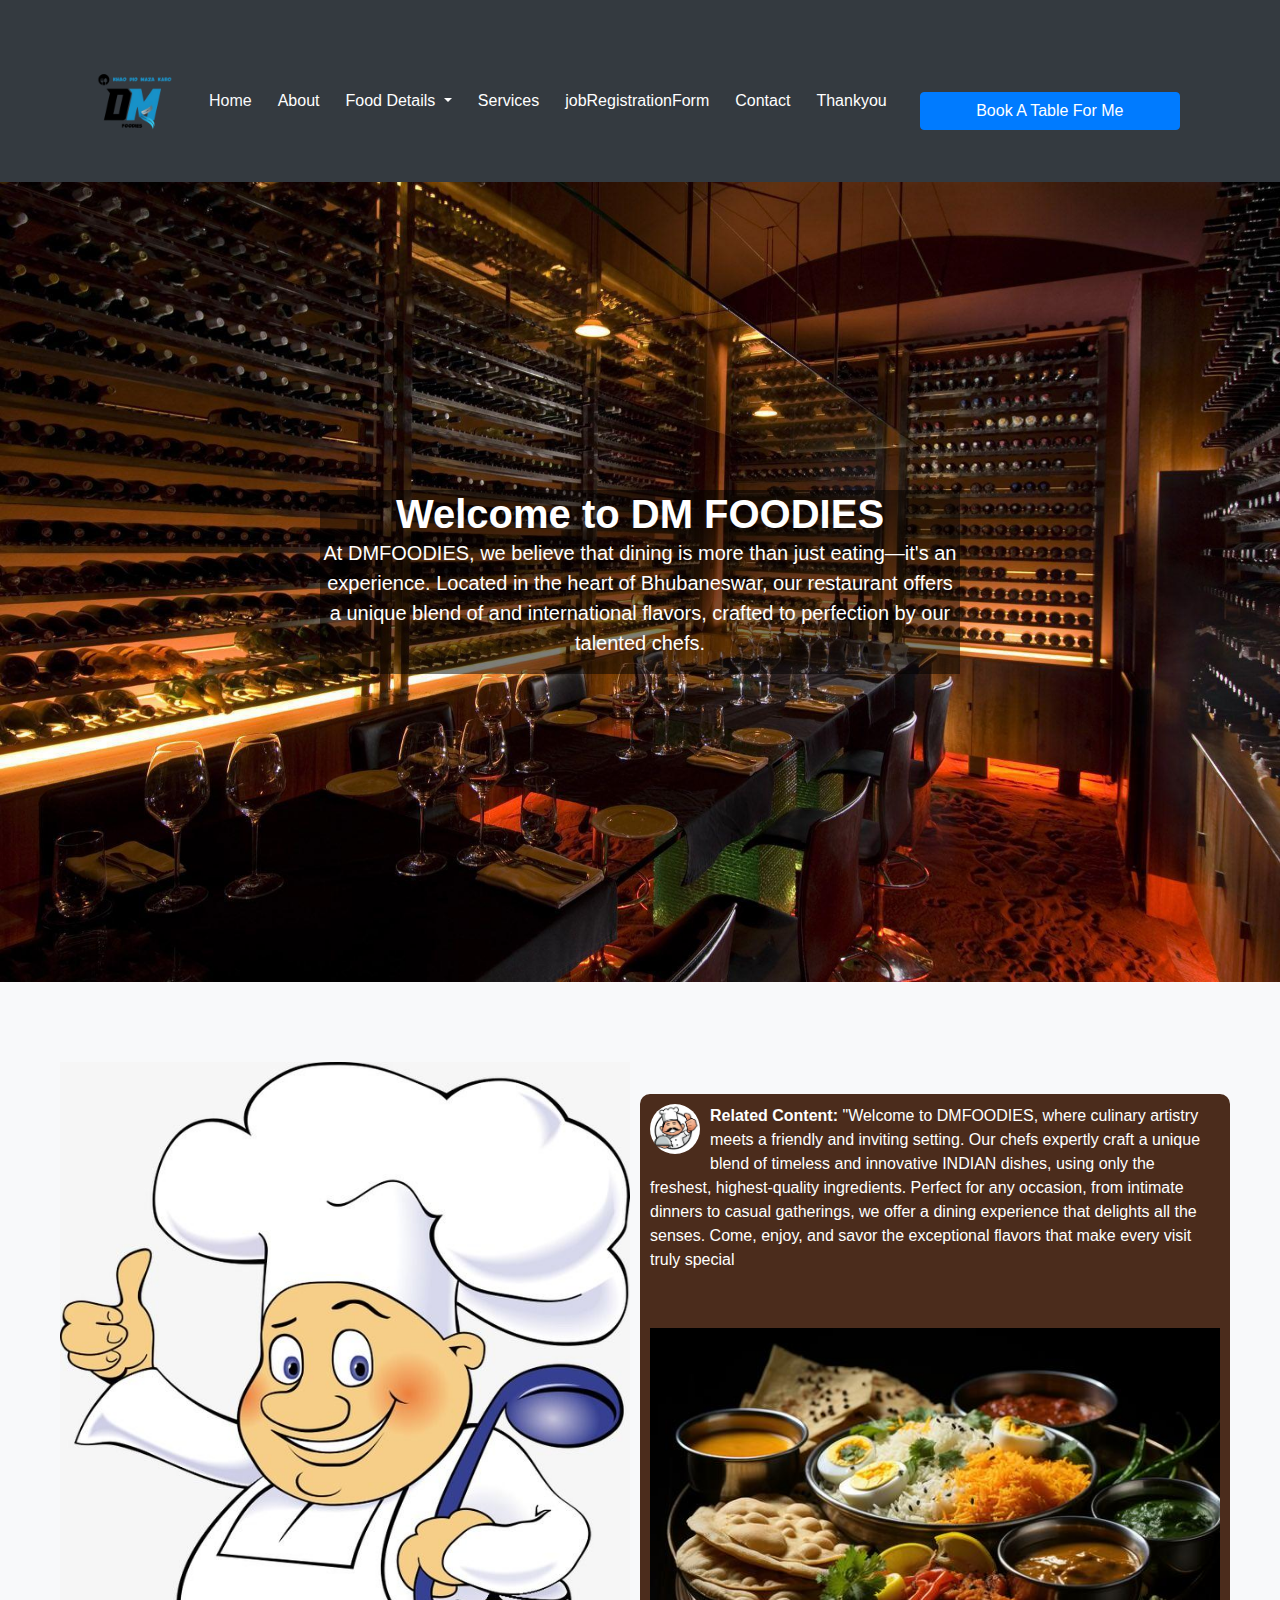
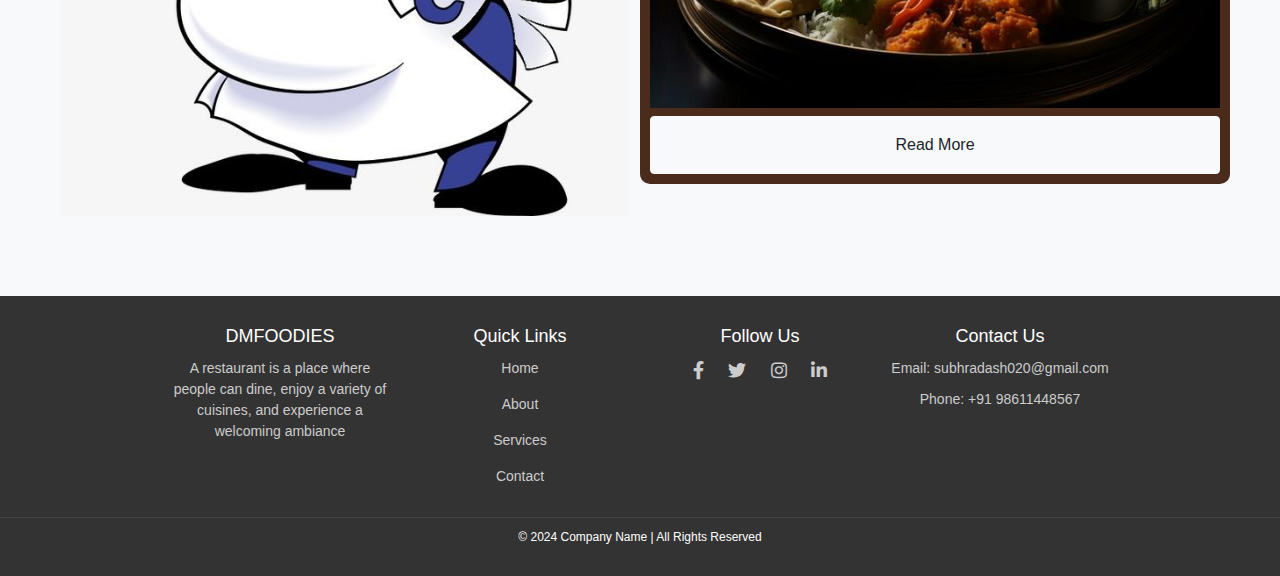
<file: index.html>
<!DOCTYPE html>
<html lang="en">

<head>
    <meta charset="UTF-8">
    <meta name="viewport" content="width=device-width, initial-scale=1.0">
    <title>index</title>
    <!-- Bootstrap CSS -->
    <link href="https://stackpath.bootstrapcdn.com/bootstrap/4.5.2/css/bootstrap.min.css" rel="stylesheet">
    <!-- Font Awesome CSS -->
    <link rel="stylesheet" href="https://cdnjs.cloudflare.com/ajax/libs/font-awesome/5.15.4/css/all.min.css">
    <!-- Custom CSS -->
    <link href="styles.css" rel="stylesheet">
    <style>
        /* Add your custom styles here */
    </style>
</head>

<body>
    <nav class="navbar navbar-expand-lg navbar-dark bg-dark">
        <div class="container">
            <a class="navbar-brand">
                <img src="./images/Untitled_design-removebg-preview.png" alt="Logo" class="logo">
            </a>

            <button class="navbar-toggler" type="button" data-toggle="collapse" data-target="#navbarSupportedContent"
                aria-controls="navbarSupportedContent" aria-expanded="false" aria-label="Toggle navigation">
                <span class="navbar-toggler-icon"></span>
            </button>

            <div class="collapse navbar-collapse justify-content-center" id="navbarSupportedContent">
                <ul class="navbar-nav mr-auto">
                    <li class="nav-item active">
                        <a class="nav-link" href="index.html">Home <span class="sr-only">(current)</span></a>
                    </li>
                    <li class="nav-item">
                        <a class="nav-link" href="About.html">About</a>
                    </li>
                    <li class="nav-item dropdown">
                        <a class="nav-link dropdown-toggle" href="#" id="navbarDropdown" role="button"
                            data-toggle="dropdown" aria-haspopup="true" aria-expanded="false">
                            Food Details
                        </a>
                        <div class="dropdown-menu" aria-labelledby="navbarDropdown">
                            <a class="dropdown-item" href="menu.html">Menu</a>
                            <a class="dropdown-item" href="item.html">Pizza</a>
                            <a class="dropdown-item" href="item2.html">Burgur</a>
                            <a class="dropdown-item" href="item3.html">Mocktail/ Ice-creams</a>
                            <div class="dropdown-divider"></div>
                            <a class="dropdown-item" href="order .html">order food</a>
                        </div>
                    </li>
                    

                    <li class="nav-item">
                        <a class="nav-link" href="services.html">Services</a>
                    </li>
                    <li class="nav-item">
                        <a class="nav-link" href="registration.html">jobRegistrationForm</a>
                    </li>
                    <li class="nav-item">
                        <a class="nav-link" href="contact us.html">Contact</a>
                    </li>
                    <li class="nav-item">
                        <a class="nav-link" href="thank you.html">Thankyou</a>
                    </li>
                </ul>
            </div>

            <div class="container">
                <button type="button" class="btn btn-primary" data-toggle="modal" data-target="#exampleModal">
                    Book A Table For Me
                </button>

                <!-- Modal -->
                <div class="modal fade" id="exampleModal" tabindex="-1" role="dialog"
                    aria-labelledby="exampleModalLabel" aria-hidden="true">
                    <div class="modal-dialog modal-dialog-centered" role="document">
                        <div class="modal-content">
                            <div class="modal-header">
                                <h5 class="modal-title" id="exampleModalLabel">Book a Table</h5>
                                <button type="button" class="close" data-dismiss="modal" aria-label="Close">
                                    <span aria-hidden="true">&times;</span>
                                </button>
                            </div>
                            <div class="modal-body">
                                <form>
                                    <div class="form-group">
                                        <label for="name">Your Name:</label>
                                        <input type="text" class="form-control" id="name" placeholder="Enter your name">
                                    </div>
                                    <div class="form-group">
                                        <label for="email">Email address:</label>
                                        <input type="email" class="form-control" id="email" placeholder="Enter email">
                                    </div>
                                    <div class="form-group">
                                        <label for="phone">Phone number:</label>
                                        <input type="text" class="form-control" id="phone"
                                            placeholder="Enter phone number">
                                    </div>
                                    <div class="form-group">
                                        <label for="date">Date:</label>
                                        <input type="date" class="form-control" id="date">
                                    </div>
                                    <div class="form-group">
                                        <label for="time">Time:</label>
                                        <input type="time" class="form-control" id="time">
                                    </div>
                                    <div class="form-group">
                                        <label for="guests">Number of Guests:</label>
                                        <select class="form-control" id="guests">
                                            <option>1</option>
                                            <option>2</option>
                                            <option>3</option>
                                            <option>4</option>
                                            <option>5</option>
                                        </select>
                                    </div>
                                </form>
                            </div>
                            <div class="modal-footer">
                                <button type="button" class="btn btn-secondary" data-dismiss="modal">Close</button>
                                <button type="button" class="btn btn-secondary" id="openModalButton">Book Now</button>
                            </div>
                        </div>
                    </div>
                </div>
            </div>
        </div>
    </nav>






















<!-- hero section -->

    <div class="hero-image">
        <img src="images/rk.jpg" alt="Large Image">
        <div class="hero-caption">
            <h1>Welcome to DM FOODIES</h1>
            <p>At DMFOODIES, we believe that dining is more than just eating—it's an experience. Located in the heart of Bhubaneswar, our restaurant offers a unique blend of and international flavors, crafted to perfection by our talented chefs.</p>
        </div>
    </div>
    

    <div class="content-section">
        <div class="content-image">
            <img src="./images/299045c2954d6aef868e6991ece1d76b.jpg" alt="Chocolate Image">
        </div>
        <div class="content-detail">
            <div class="content-text">
                <p>
                    <img src="./images/rk5.jpeg" alt="Related Image" class="author-image">
                    <strong>Related Content:</strong> "Welcome to DMFOODIES, where culinary artistry meets a friendly and inviting setting. Our chefs expertly craft a unique blend of timeless and innovative INDIAN dishes, using only the freshest, highest-quality ingredients. Perfect for any occasion, from intimate dinners to casual gatherings, we offer a dining experience that delights all the senses. Come, enjoy, and savor the exceptional flavors that make every visit truly special
                </p>
            </div>
            <div class="additional-images">
                <img src="images/uiii.jpg" alt="Additional Image">
            </div>
            <a class="btn btn-light py-3 px-5 mt-2" href="gallry.html">Read More</a>
        </div>
    </div>
    <!-- Footer Start -->
    <footer>
        <div class="footer-container">
          <div class="footer-section about">
            <h3>DMFOODIES</h3>
            <p>A restaurant is a place where people can dine, enjoy a variety of cuisines, and experience a welcoming ambiance</p>
          </div>
          <div class="footer-section links">
            <h3>Quick Links</h3>
            <ul>
              <li><a href="index.html">Home</a></li>
              <li><a href="About.html">About</a></li>
              <li><a href="services.html">Services</a></li>
              <li><a href="contact us.html">Contact</a></li>
            </ul>
          </div>
          <div class="footer-section social">
            <h3>Follow Us</h3>
            <div class="social-icons">
              <a href="#"><i class="fab fa-facebook-f"></i></a>
              <a href="#"><i class="fab fa-twitter"></i></a>
              <a href="#"><i class="fab fa-instagram"></i></a>
              <a href="#"><i class="fab fa-linkedin-in"></i></a>
            </div>
          </div>
          <div class="footer-section contact">
            <h3>Contact Us</h3>
            <p>Email: subhradash020@gmail.com</p>
            <p>Phone: +91 98611448567</p>
          </div>
        </div>
        <div class="footer-bottom">
          &copy; 2024 Company Name | All Rights Reserved
        </div>
      </footer>
    <!-- Footer End -->

    <!-- JavaScript Libraries -->
    <script src="https://ajax.googleapis.com/ajax/libs/jquery/3.5.1/jquery.min.js"></script>
    <script src="https://cdnjs.cloudflare.com/ajax/libs/popper.js/1.16.0/umd/popper.min.js"></script>
    <script src="https://maxcdn.bootstrapcdn.com/bootstrap/4.5.2/js/bootstrap.min.js"></script>
</file>
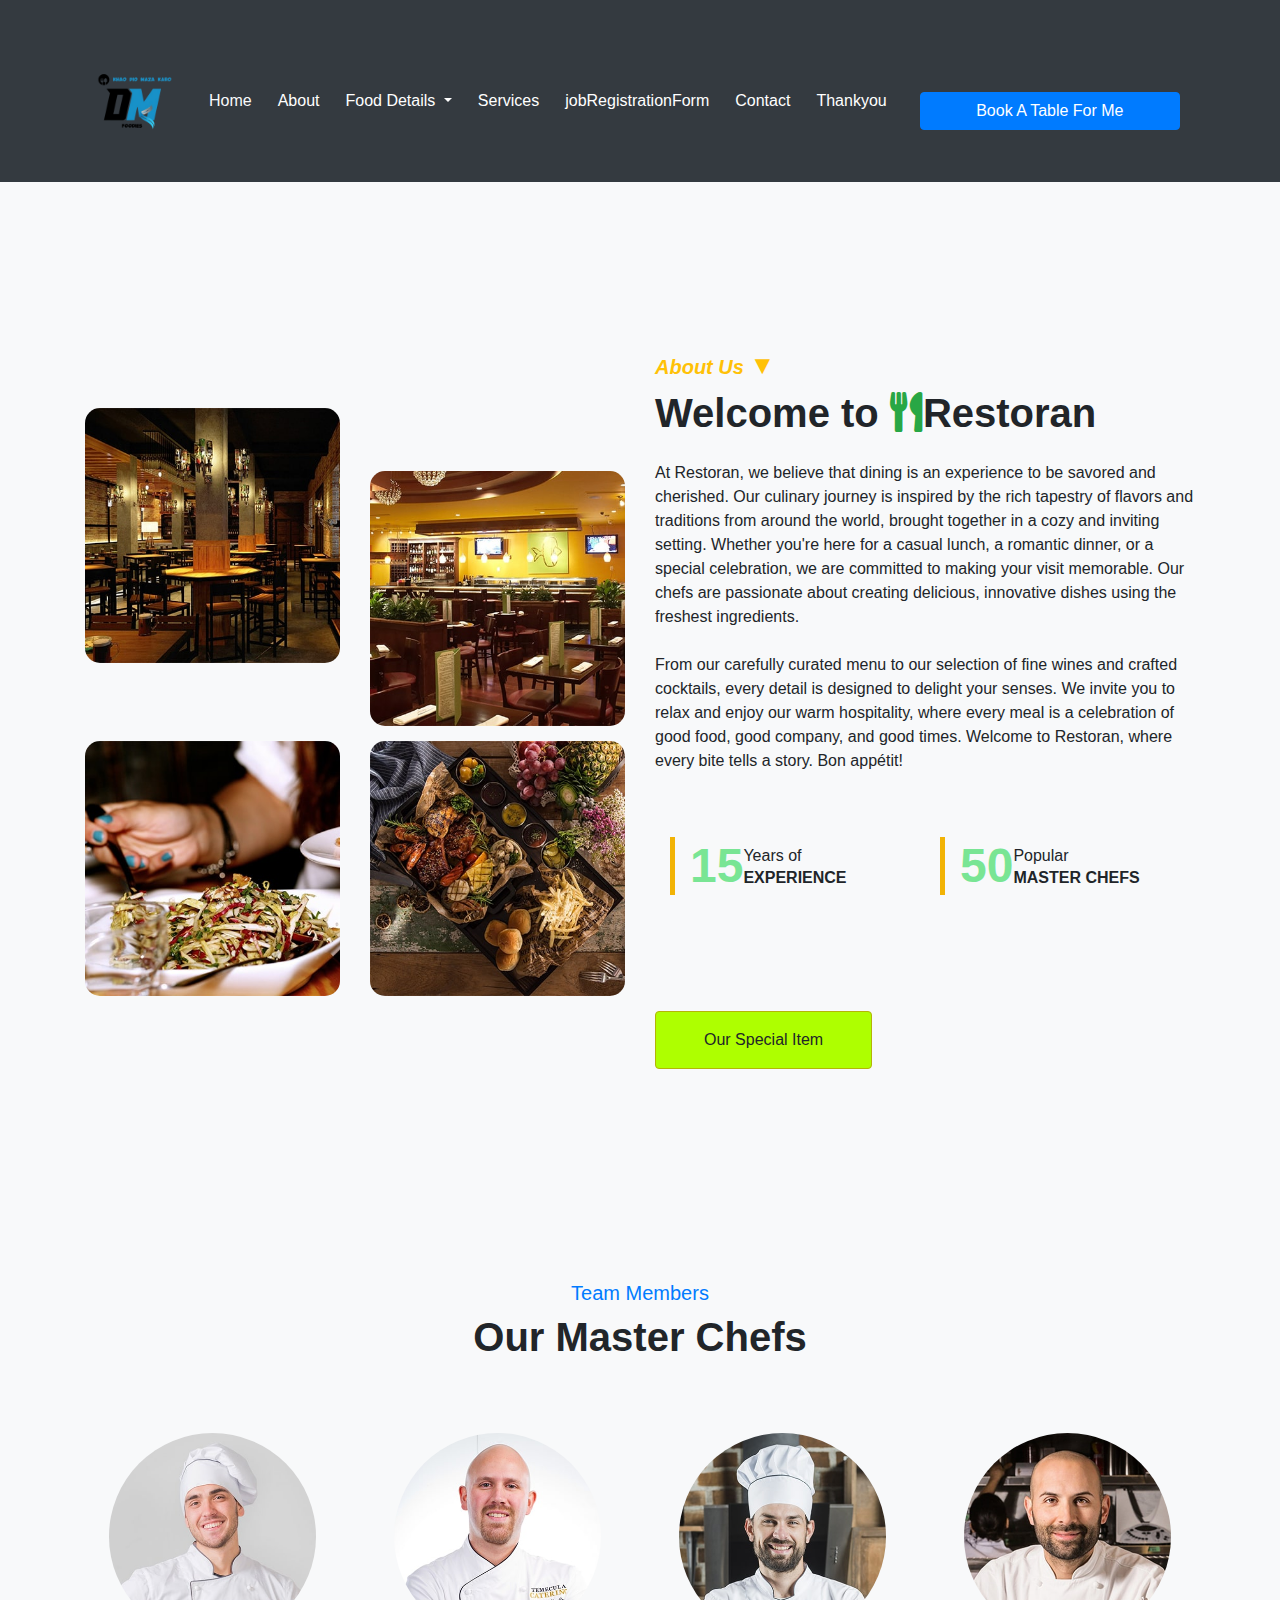
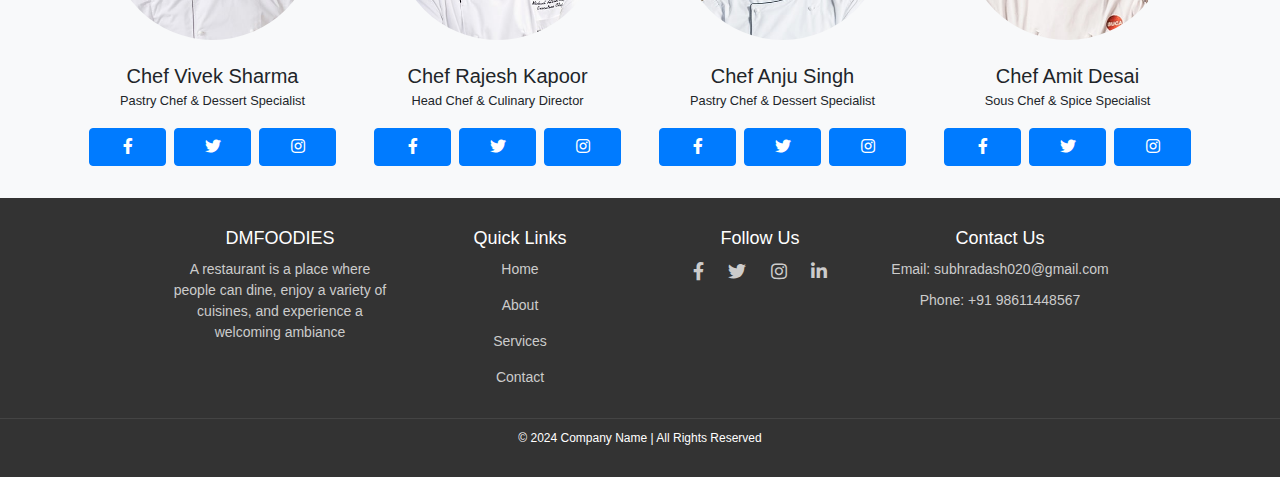
<file: About.html>
<!DOCTYPE html>
<html lang="en">

<head>
    <meta charset="UTF-8">
    <meta name="viewport" content="width=device-width, initial-scale=1.0">
    <title>about us</title>
    <!-- Bootstrap CSS -->
    <link href="https://stackpath.bootstrapcdn.com/bootstrap/4.5.2/css/bootstrap.min.css" rel="stylesheet">
    <!-- Font Awesome CSS -->
    <link rel="stylesheet" href="https://cdnjs.cloudflare.com/ajax/libs/font-awesome/5.15.4/css/all.min.css">
    <!-- Custom CSS -->
    <link href="styles.css" rel="stylesheet">
    <style>
        /* Add your custom styles here */
    </style>
</head>

<body>
    <nav class="navbar navbar-expand-lg navbar-dark bg-dark">
        <div class="container">
            <a class="navbar-brand">
                <img src="./images/Untitled_design-removebg-preview.png" alt="Logo" class="logo">
            </a>

            <button class="navbar-toggler" type="button" data-toggle="collapse" data-target="#navbarSupportedContent"
                aria-controls="navbarSupportedContent" aria-expanded="false" aria-label="Toggle navigation">
                <span class="navbar-toggler-icon"></span>
            </button>

            <div class="collapse navbar-collapse justify-content-center" id="navbarSupportedContent">
                <ul class="navbar-nav mr-auto">
                    <li class="nav-item active">
                        <a class="nav-link" href="index.html">Home <span class="sr-only">(current)</span></a>
                    </li>
                    <li class="nav-item">
                        <a class="nav-link" href="About.html">About</a>
                    </li>
                    <li class="nav-item dropdown">
                        <a class="nav-link dropdown-toggle" href="#" id="navbarDropdown" role="button"
                            data-toggle="dropdown" aria-haspopup="true" aria-expanded="false">
                            Food Details
                        </a>
                        <div class="dropdown-menu" aria-labelledby="navbarDropdown">
                            <a class="dropdown-item" href="menu.html">Menu</a>
                            <a class="dropdown-item" href="item.html">Pizza</a>
                            <a class="dropdown-item" href="item2.html">Burgur</a>
                            <a class="dropdown-item" href="item3.html">Mocktail/ Ice-creams</a>
                            <div class="dropdown-divider"></div>
                            <a class="dropdown-item" href="order .html">order food</a>
                        </div>
                    </li>
                    

                    <li class="nav-item">
                        <a class="nav-link" href="services.html">Services</a>
                    </li>
                    <li class="nav-item">
                        <a class="nav-link" href="registration.html">jobRegistrationForm</a>
                    </li>
                    <li class="nav-item">
                        <a class="nav-link" href="contact us.html">Contact</a>
                    </li>
                    <li class="nav-item">
                        <a class="nav-link" href="thank you.html">Thankyou</a>
                    </li>
                </ul>
            </div>

            <div class="container">
                <button type="button" class="btn btn-primary" data-toggle="modal" data-target="#exampleModal">
                    Book A Table For Me
                </button>

                <!-- Modal -->
                <div class="modal fade" id="exampleModal" tabindex="-1" role="dialog"
                    aria-labelledby="exampleModalLabel" aria-hidden="true">
                    <div class="modal-dialog modal-dialog-centered" role="document">
                        <div class="modal-content">
                            <div class="modal-header">
                                <h5 class="modal-title" id="exampleModalLabel">Book a Table</h5>
                                <button type="button" class="close" data-dismiss="modal" aria-label="Close">
                                    <span aria-hidden="true">&times;</span>
                                </button>
                            </div>
                            <div class="modal-body">
                                <form>
                                    <div class="form-group">
                                        <label for="name">Your Name:</label>
                                        <input type="text" class="form-control" id="name" placeholder="Enter your name">
                                    </div>
                                    <div class="form-group">
                                        <label for="email">Email address:</label>
                                        <input type="email" class="form-control" id="email" placeholder="Enter email">
                                    </div>
                                    <div class="form-group">
                                        <label for="phone">Phone number:</label>
                                        <input type="text" class="form-control" id="phone"
                                            placeholder="Enter phone number">
                                    </div>
                                    <div class="form-group">
                                        <label for="date">Date:</label>
                                        <input type="date" class="form-control" id="date">
                                    </div>
                                    <div class="form-group">
                                        <label for="time">Time:</label>
                                        <input type="time" class="form-control" id="time">
                                    </div>
                                    <div class="form-group">
                                        <label for="guests">Number of Guests:</label>
                                        <select class="form-control" id="guests">
                                            <option>1</option>
                                            <option>2</option>
                                            <option>3</option>
                                            <option>4</option>
                                            <option>5</option>
                                        </select>
                                    </div>
                                </form>
                            </div>
                            <div class="modal-footer">
                                <button type="button" class="btn btn-secondary" data-dismiss="modal">Close</button>
                                <button type="button" class="btn btn-secondary" id="openModalButton">Book Now</button>
                            </div>
                        </div>
                    </div>
                </div>
            </div>
        </div>
    </nav>



    <!-- About Start -->
    <div class="container-xxl py-5">
        <div class="container">
            <div class="row g-5 align-items-center">
                <div class="container-xxl py-5">
                    <div class="container">
                        <div class="row g-5 align-items-center">
                            <div class="col-lg-6">
                                <div class="row g-3">
                                    <div class="col-6 text-start">
                                        <div class="img-container wow zoomIn" data-wow-delay="0.1s">
                                            <img class="img-fluid" src="images/about-1.jpg" alt="Image 1">
                                        </div>
                                    </div>
                                    <div class="col-6 text-start">
                                        <div class="img-container wow zoomIn" data-wow-delay="0.3s"
                                            style="margin-top: 25%;">
                                            <img class="img-fluid" src="images/about-2.jpg" alt="Image 2">
                                        </div>
                                    </div>
                                    <div class="col-6 text-end">
                                        <div class="img-container wow zoomIn" data-wow-delay="0.5s">
                                            <img class="img-fluid" src="images/about-3.jpg" alt="Image 3">
                                        </div>
                                    </div>
                                    <div class="col-6 text-end">
                                        <div class="img-container wow zoomIn" data-wow-delay="0.7s">
                                            <img class="img-fluid" src="images/about-4.jpg" alt="Image 4">
                                        </div>
                                    </div>
                                </div>
                            </div>
                            <div class="col-lg-6">
                                <h5 class="section-title ff-secondary text-start text-warning fw-normal font-italic">
                                    <b>About Us</b>
                                    <span class="down-arrow">&#x25BC;</span> <!-- This is the down arrow character -->
                                </h5>

                                <h1 class="mb-4">Welcome to <i class="fa fa-utensils text-success me-2"></i>Restoran
                                </h1>
                                <p class="mb-4">At Restoran, we believe that dining is an experience to be savored and cherished. Our culinary journey is inspired by the rich tapestry of flavors and traditions from around the world, brought together in a cozy and inviting setting. Whether you're here for a casual lunch, a romantic dinner, or a special celebration, we are committed to making your visit memorable.
                                    
                                    Our chefs are passionate about creating delicious, innovative dishes using the freshest ingredients.</p>
                                <p class="mb-4">

                                     From our carefully curated menu to our selection of fine wines and crafted cocktails, every detail is designed to delight your senses.
                                    
                                    We invite you to relax and enjoy our warm hospitality, where every meal is a celebration of good food, good company, and good times. Welcome to Restoran, where every bite tells a story.
                                    
                                    Bon appétit!</p>
                                    <div class="container my-5">
                                        <div class="row g-4 mb-4">
                                            <div class="col-sm-6">
                                                <div class="info-box">
                                                    <h1 class="flex-shrink-0" data-toggle="counter-up">15</h1>
                                                    <div class="ps-4">
                                                        <p class="mb-0">Years of</p>
                                                        <h6 class="text-uppercase mb-0">Experience</h6>
                                                    </div>
                                                </div>
                                            </div>
                                            <div class="col-sm-6">
                                                <div class="info-box">
                                                    <h1 class="flex-shrink-0" data-toggle="counter-up">50</h1>
                                                    <div class="ps-4">
                                                        <p class="mb-0">Popular</p>
                                                        <h6 class="text-uppercase mb-0">Master Chefs</h6>
                                                    </div>
                                                </div>
                                            </div>
                                        </div>
                                    </div>
                                <a class="btn btn-warning py-3 px-5 mt-2" href="famous dis.html">Our Special Item</a>
                            </div>
                        </div>
                    </div>
                </div>


            </div>
        </div>
    </div>
    <!-- About End -->


    <!-- Team Start -->
    <div class="container-xxl pt-5 pb-3">
        <div class="container">
            <div class="text-center wow fadeInUp" data-wow-delay="0.1s">
                <h5 class="section-title ff-secondary text-center text-primary fw-normal">Team Members</h5>
                <h1 class="mb-5">Our Master Chefs</h1>
            </div>
            <div class="row g-4">
                <div class="col-lg-3 col-md-6 wow fadeInUp" data-wow-delay="0.1s">
                    <div class="team-item text-center rounded overflow-hidden">
                        <div class="rounded-circle overflow-hidden m-4">
                            <img class="img-fluid" src="images/team-1.jpg" alt="">
                        </div>
                        <h5 class="mb-0">Chef Vivek Sharma</h5>
                        <small>Pastry Chef & Dessert Specialist</small>
                        <div class="d-flex justify-content-center mt-3">
                            <a class="btn btn-square btn-primary mx-1" href=""><i class="fab fa-facebook-f"></i></a>
                            <a class="btn btn-square btn-primary mx-1" href=""><i class="fab fa-twitter"></i></a>
                            <a class="btn btn-square btn-primary mx-1" href=""><i class="fab fa-instagram"></i></a>
                        </div>
                    </div>
                </div>
                <div class="col-lg-3 col-md-6 wow fadeInUp" data-wow-delay="0.3s">
                    <div class="team-item text-center rounded overflow-hidden">
                        <div class="rounded-circle overflow-hidden m-4">
                            <img class="img-fluid" src="images/team-2.jpg" alt="">
                        </div>
                        <h5 class="mb-0">Chef Rajesh Kapoor</h5>
                        <small>Head Chef & Culinary Director</small>
                        <div class="d-flex justify-content-center mt-3">
                            <a class="btn btn-square btn-primary mx-1" href=""><i class="fab fa-facebook-f"></i></a>
                            <a class="btn btn-square btn-primary mx-1" href=""><i class="fab fa-twitter"></i></a>
                            <a class="btn btn-square btn-primary mx-1" href=""><i class="fab fa-instagram"></i></a>
                        </div>
                    </div>
                </div>
                <div class="col-lg-3 col-md-6 wow fadeInUp" data-wow-delay="0.5s">
                    <div class="team-item text-center rounded overflow-hidden">
                        <div class="rounded-circle overflow-hidden m-4">
                            <img class="img-fluid" src="images/team-3.jpg" alt="">
                        </div>
                        <h5 class="mb-0">Chef Anju Singh</h5>
                        <small>Pastry Chef & Dessert Specialist</small>
                        <div class="d-flex justify-content-center mt-3">
                            <a class="btn btn-square btn-primary mx-1" href=""><i class="fab fa-facebook-f"></i></a>
                            <a class="btn btn-square btn-primary mx-1" href=""><i class="fab fa-twitter"></i></a>
                            <a class="btn btn-square btn-primary mx-1" href=""><i class="fab fa-instagram"></i></a>
                        </div>
                    </div>
                </div>
                <div class="col-lg-3 col-md-6 wow fadeInUp" data-wow-delay="0.7s">
                    <div class="team-item text-center rounded overflow-hidden">
                        <div class="rounded-circle overflow-hidden m-4">
                            <img class="img-fluid" src="images/team-4.jpg" alt="">
                        </div>
                        <h5 class="mb-0">Chef Amit Desai</h5>
                        <small>Sous Chef & Spice Specialist

                        </small>
                        <div class="d-flex justify-content-center mt-3">
                            <a class="btn btn-square btn-primary mx-1" href=""><i class="fab fa-facebook-f"></i></a>
                            <a class="btn btn-square btn-primary mx-1" href=""><i class="fab fa-twitter"></i></a>
                            <a class="btn btn-square btn-primary mx-1" href=""><i class="fab fa-instagram"></i></a>
                        </div>
                    </div>
                </div>
            </div>
        </div>
    </div>
    <!-- Team End -->


    <!-- /.container -->
    <!-- Footer Start -->
    <footer>
        <div class="footer-container">
          <div class="footer-section about">
            <h3>DMFOODIES</h3>
            <p>A restaurant is a place where people can dine, enjoy a variety of cuisines, and experience a welcoming ambiance</p>
          </div>
          <div class="footer-section links">
            <h3>Quick Links</h3>
            <ul>
              <li><a href="index.html">Home</a></li>
              <li><a href="About.html">About</a></li>
              <li><a href="services.html">Services</a></li>
              <li><a href="contact us.html">Contact</a></li>
            </ul>
          </div>
          <div class="footer-section social">
            <h3>Follow Us</h3>
            <div class="social-icons">
              <a href="#"><i class="fab fa-facebook-f"></i></a>
              <a href="#"><i class="fab fa-twitter"></i></a>
              <a href="#"><i class="fab fa-instagram"></i></a>
              <a href="#"><i class="fab fa-linkedin-in"></i></a>
            </div>
          </div>
          <div class="footer-section contact">
            <h3>Contact Us</h3>
            <p>Email: subhradash020@gmail.com</p>
            <p>Phone: +91 98611448567</p>
          </div>
        </div>
        <div class="footer-bottom">
          &copy; 2024 Company Name | All Rights Reserved
        </div>
      </footer>
    <!-- Footer End -->

    <!-- JavaScript Libraries -->
    <script src="https://ajax.googleapis.com/ajax/libs/jquery/3.5.1/jquery.min.js"></script>
    <script src="https://cdnjs.cloudflare.com/ajax/libs/popper.js/1.16.0/umd/popper.min.js"></script>
    <script src="https://maxcdn.bootstrapcdn.com/bootstrap/4.5.2/js/bootstrap.min.js"></script>



</body>

</html>
</file>
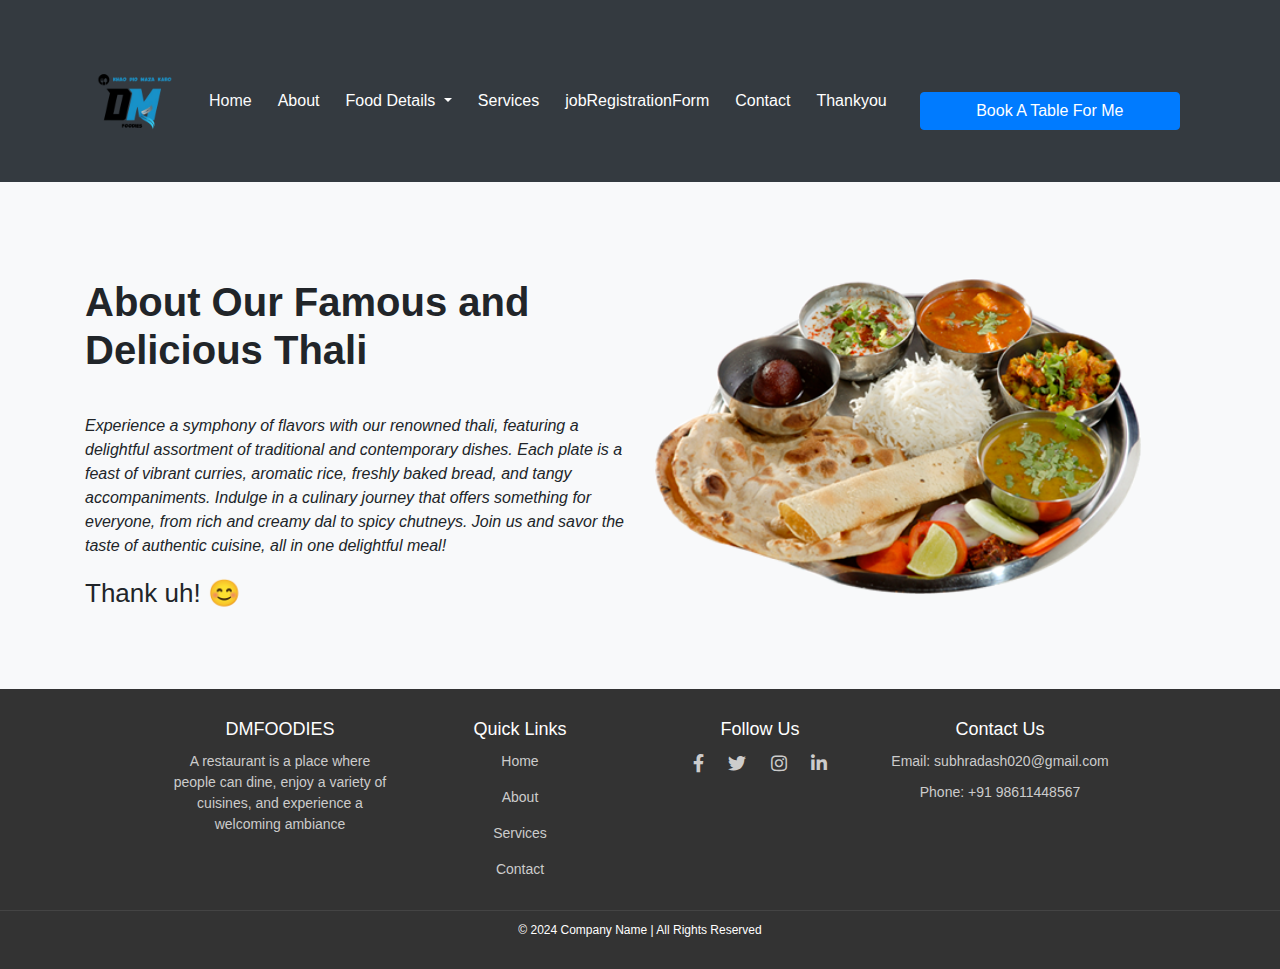
<file: famous dis.html>
<!DOCTYPE html>
<html lang="en">

<head>
    <meta charset="UTF-8">
    <meta name="viewport" content="width=device-width, initial-scale=1.0">
    <title>famous food</title>
    <!-- Bootstrap CSS -->
    <link href="https://stackpath.bootstrapcdn.com/bootstrap/4.5.2/css/bootstrap.min.css" rel="stylesheet">
    <!-- Font Awesome CSS -->
    <link rel="stylesheet" href="https://cdnjs.cloudflare.com/ajax/libs/font-awesome/5.15.4/css/all.min.css">
    <!-- Custom CSS -->
    <link href="styles.css" rel="stylesheet">
    <style>
        /* Add your custom styles here */
    </style>
</head>

<body>
    <nav class="navbar navbar-expand-lg navbar-dark bg-dark">
        <div class="container">
            <a class="navbar-brand">
                <img src="./images/Untitled_design-removebg-preview.png" alt="Logo" class="logo">
            </a>

            <button class="navbar-toggler" type="button" data-toggle="collapse" data-target="#navbarSupportedContent"
                aria-controls="navbarSupportedContent" aria-expanded="false" aria-label="Toggle navigation">
                <span class="navbar-toggler-icon"></span>
            </button>

            <div class="collapse navbar-collapse justify-content-center" id="navbarSupportedContent">
                <ul class="navbar-nav mr-auto">
                    <li class="nav-item active">
                        <a class="nav-link" href="index.html">Home <span class="sr-only">(current)</span></a>
                    </li>
                    <li class="nav-item">
                        <a class="nav-link" href="About.html">About</a>
                    </li>
                    <li class="nav-item dropdown">
                        <a class="nav-link dropdown-toggle" href="#" id="navbarDropdown" role="button"
                            data-toggle="dropdown" aria-haspopup="true" aria-expanded="false">
                            Food Details
                        </a>
                        <div class="dropdown-menu" aria-labelledby="navbarDropdown">
                            <a class="dropdown-item" href="menu.html">Menu</a>
                            <a class="dropdown-item" href="item.html">Pizza</a>
                            <a class="dropdown-item" href="item2.html">Burgur</a>
                            <a class="dropdown-item" href="item3.html">Mocktail/ Ice-creams</a>
                            <div class="dropdown-divider"></div>
                            <a class="dropdown-item" href="order .html">order food</a>
                        </div>
                    </li>
                    

                    <li class="nav-item">
                        <a class="nav-link" href="services.html">Services</a>
                    </li>
                    <li class="nav-item">
                        <a class="nav-link" href="registration.html">jobRegistrationForm</a>
                    </li>
                    <li class="nav-item">
                        <a class="nav-link" href="contact us.html">Contact</a>
                    </li>
                    <li class="nav-item">
                        <a class="nav-link" href="thank you.html">Thankyou</a>
                    </li>
                </ul>
            </div>

            <div class="container">
                <button type="button" class="btn btn-primary" data-toggle="modal" data-target="#exampleModal">
                    Book A Table For Me
                </button>

                <!-- Modal -->
                <div class="modal fade" id="exampleModal" tabindex="-1" role="dialog"
                    aria-labelledby="exampleModalLabel" aria-hidden="true">
                    <div class="modal-dialog modal-dialog-centered" role="document">
                        <div class="modal-content">
                            <div class="modal-header">
                                <h5 class="modal-title" id="exampleModalLabel">Book a Table</h5>
                                <button type="button" class="close" data-dismiss="modal" aria-label="Close">
                                    <span aria-hidden="true">&times;</span>
                                </button>
                            </div>
                            <div class="modal-body">
                                <form>
                                    <div class="form-group">
                                        <label for="name">Your Name:</label>
                                        <input type="text" class="form-control" id="name" placeholder="Enter your name">
                                    </div>
                                    <div class="form-group">
                                        <label for="email">Email address:</label>
                                        <input type="email" class="form-control" id="email" placeholder="Enter email">
                                    </div>
                                    <div class="form-group">
                                        <label for="phone">Phone number:</label>
                                        <input type="text" class="form-control" id="phone"
                                            placeholder="Enter phone number">
                                    </div>
                                    <div class="form-group">
                                        <label for="date">Date:</label>
                                        <input type="date" class="form-control" id="date">
                                    </div>
                                    <div class="form-group">
                                        <label for="time">Time:</label>
                                        <input type="time" class="form-control" id="time">
                                    </div>
                                    <div class="form-group">
                                        <label for="guests">Number of Guests:</label>
                                        <select class="form-control" id="guests">
                                            <option>1</option>
                                            <option>2</option>
                                            <option>3</option>
                                            <option>4</option>
                                            <option>5</option>
                                        </select>
                                    </div>
                                </form>
                            </div>
                            <div class="modal-footer">
                                <button type="button" class="btn btn-secondary" data-dismiss="modal">Close</button>
                                <button type="button" class="btn btn-secondary" id="openModalButton">Book Now</button>
                            </div>
                        </div>
                    </div>
                </div>
            </div>
        </div>
    </nav>




    <!-- about section -->

    <section class="about_section layout_padding ">
        <div class="container  ">
            <div class="row">
                <div class="col-md-6">
                    <div class="detail-box">
                        <div class="heading_container">
                            <h2>
                                <b>About Our Famous and Delicious Thali</b>
                            </h2>
                        </div>
                        <p>
                            <i> Experience a symphony of flavors with our renowned thali, featuring a delightful assortment of traditional and contemporary dishes. Each plate is a feast of vibrant curries, aromatic rice, freshly baked bread, and tangy accompaniments. Indulge in a culinary journey that offers something for everyone, from rich and creamy dal to spicy chutneys. Join us and savor the taste of authentic cuisine, all in one delightful meal!
                        </p></i>
                        <a >
                            <span>Thank uh! 😊</span>
                        </a>
                        
                    </div>
                </div>
                <div class="col-md-6">
                    <div class="img-box">
                        <img src="./images/t1.png" alt="">
                    </div>
                </div>
            </div>
        </div>
    </section>

    <!-- end about section -->




  

    <!-- Footer Start -->
    <footer>
        <div class="footer-container">
          <div class="footer-section about">
            <h3>DMFOODIES</h3>
            <p>A restaurant is a place where people can dine, enjoy a variety of cuisines, and experience a welcoming ambiance</p>
          </div>
          <div class="footer-section links">
            <h3>Quick Links</h3>
            <ul>
              <li><a href="index.html">Home</a></li>
              <li><a href="About.html">About</a></li>
              <li><a href="services.html">Services</a></li>
              <li><a href="contact us.html">Contact</a></li>
            </ul>
          </div>
          <div class="footer-section social">
            <h3>Follow Us</h3>
            <div class="social-icons">
              <a href="#"><i class="fab fa-facebook-f"></i></a>
              <a href="#"><i class="fab fa-twitter"></i></a>
              <a href="#"><i class="fab fa-instagram"></i></a>
              <a href="#"><i class="fab fa-linkedin-in"></i></a>
            </div>
          </div>
          <div class="footer-section contact">
            <h3>Contact Us</h3>
            <p>Email: subhradash020@gmail.com</p>
            <p>Phone: +91 98611448567</p>
          </div>
        </div>
        <div class="footer-bottom">
          &copy; 2024 Company Name | All Rights Reserved
        </div>
      </footer>
    <!-- Footer End -->

    <!-- JavaScript Libraries -->
    <script src="https://ajax.googleapis.com/ajax/libs/jquery/3.5.1/jquery.min.js"></script>
    <script src="https://cdnjs.cloudflare.com/ajax/libs/popper.js/1.16.0/umd/popper.min.js"></script>
    <script src="https://maxcdn.bootstrapcdn.com/bootstrap/4.5.2/js/bootstrap.min.js"></script>




</body>

</html>
</file>
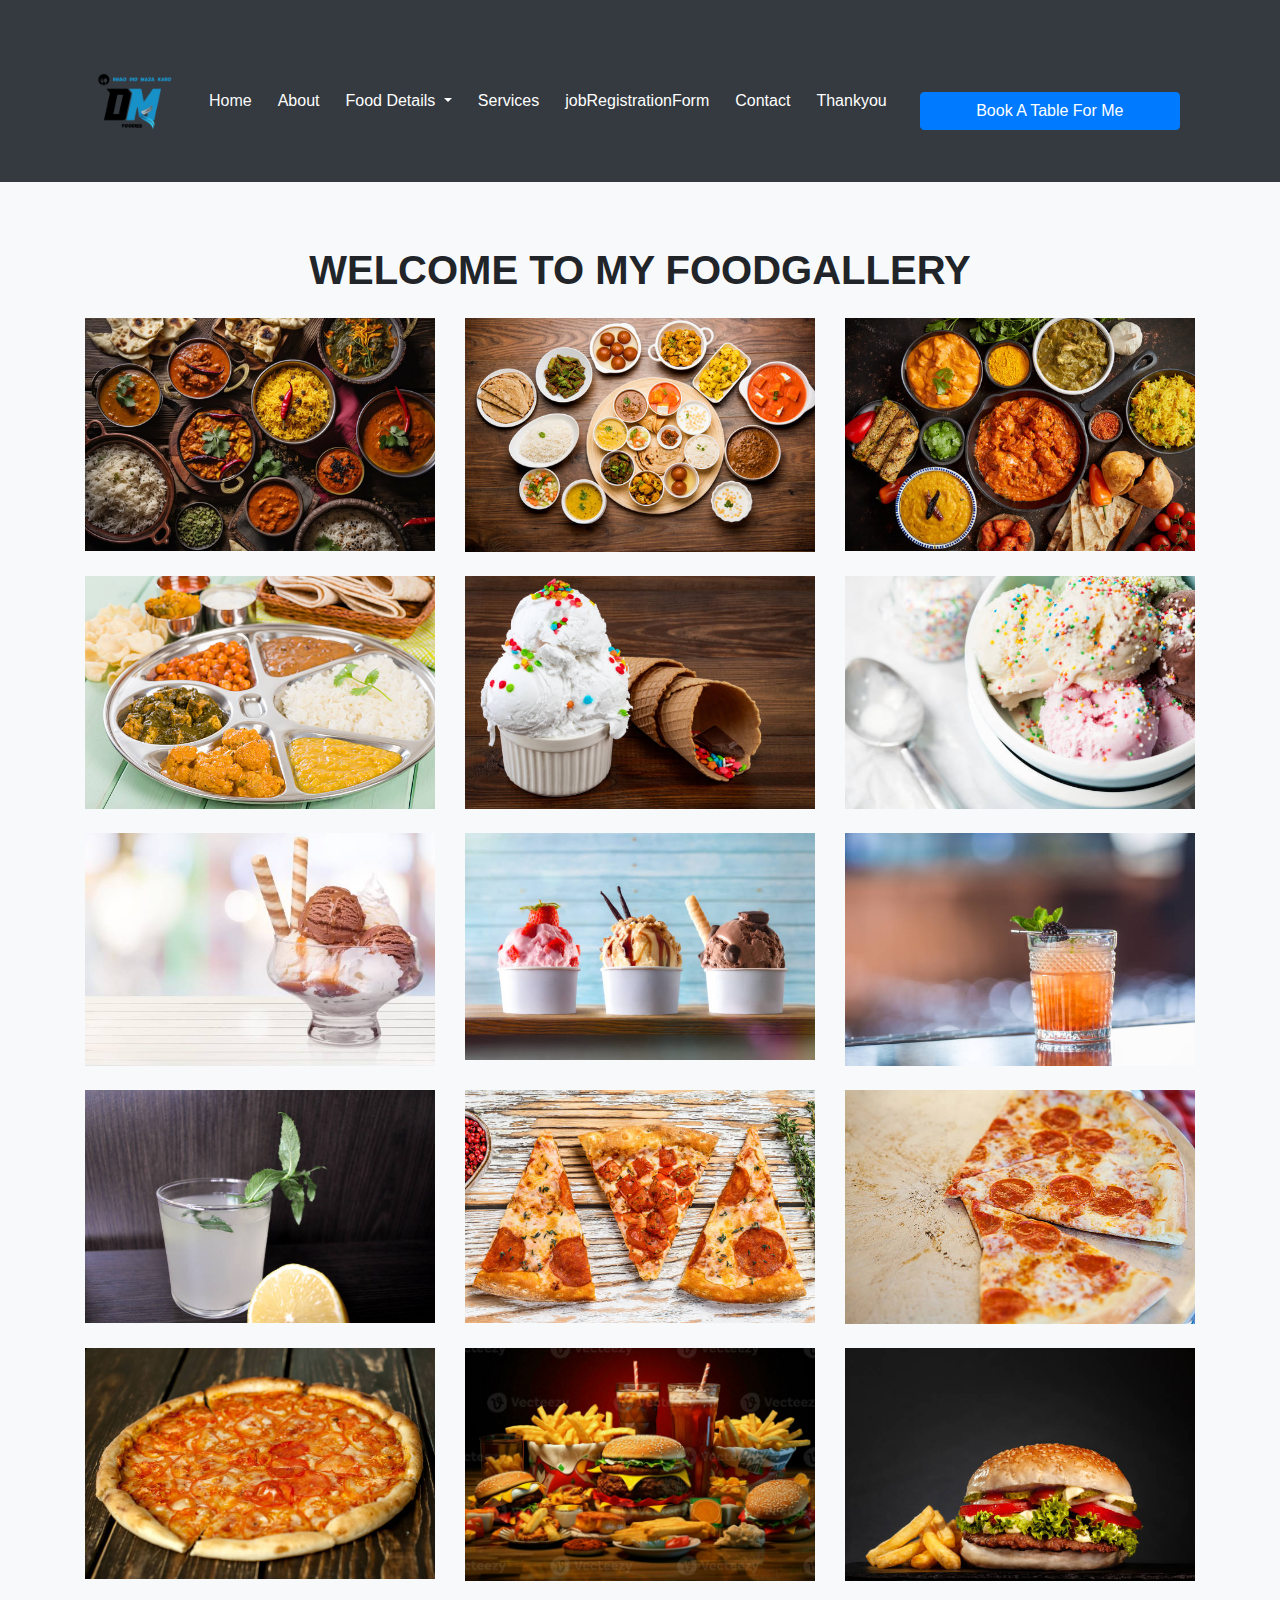
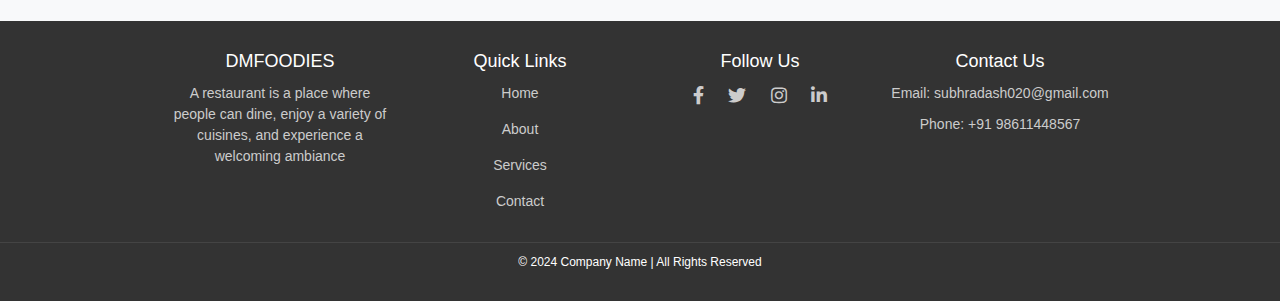
<file: gallry.html>
<!DOCTYPE html>
<html lang="en">

<head>
    <meta charset="UTF-8">
    <meta name="viewport" content="width=device-width, initial-scale=1.0">
    <title>gallery-item</title>
    <!-- Bootstrap CSS -->
    <link href="https://stackpath.bootstrapcdn.com/bootstrap/4.5.2/css/bootstrap.min.css" rel="stylesheet">
    <!-- Font Awesome CSS -->
    <link rel="stylesheet" href="https://cdnjs.cloudflare.com/ajax/libs/font-awesome/5.15.4/css/all.min.css">
    <!-- Custom CSS -->
    <link href="styles.css" rel="stylesheet">
    <style>
        /* Add your custom styles here */
    </style>
</head>

<body>
    <nav class="navbar navbar-expand-lg navbar-dark bg-dark">
        <div class="container">
            <a class="navbar-brand">
                <img src="./images/Untitled_design-removebg-preview.png" alt="Logo" class="logo">
            </a>

            <button class="navbar-toggler" type="button" data-toggle="collapse" data-target="#navbarSupportedContent"
                aria-controls="navbarSupportedContent" aria-expanded="false" aria-label="Toggle navigation">
                <span class="navbar-toggler-icon"></span>
            </button>

            <div class="collapse navbar-collapse justify-content-center" id="navbarSupportedContent">
                <ul class="navbar-nav mr-auto">
                    <li class="nav-item active">
                        <a class="nav-link" href="index.html">Home <span class="sr-only">(current)</span></a>
                    </li>
                    <li class="nav-item">
                        <a class="nav-link" href="About.html">About</a>
                    </li>
                    <li class="nav-item dropdown">
                        <a class="nav-link dropdown-toggle" href="#" id="navbarDropdown" role="button"
                            data-toggle="dropdown" aria-haspopup="true" aria-expanded="false">
                            Food Details
                        </a>
                        <div class="dropdown-menu" aria-labelledby="navbarDropdown">
                            <a class="dropdown-item" href="menu.html">Menu</a>
                            <a class="dropdown-item" href="item.html">Pizza</a>
                            <a class="dropdown-item" href="item2.html">Burgur</a>
                            <a class="dropdown-item" href="item3.html">Mocktail/ Ice-creams</a>
                            <div class="dropdown-divider"></div>
                            <a class="dropdown-item" href="order .html">order food</a>
                        </div>
                    </li>
                    

                    <li class="nav-item">
                        <a class="nav-link" href="services.html">Services</a>
                    </li>
                    <li class="nav-item">
                        <a class="nav-link" href="registration.html">jobRegistrationForm</a>
                    </li>
                    <li class="nav-item">
                        <a class="nav-link" href="contact us.html">Contact</a>
                    </li>
                    <li class="nav-item">
                        <a class="nav-link" href="thank you.html">Thankyou</a>
                    </li>
                </ul>
            </div>

            <div class="container">
                <button type="button" class="btn btn-primary" data-toggle="modal" data-target="#exampleModal">
                    Book A Table For Me
                </button>

                <!-- Modal -->
                <div class="modal fade" id="exampleModal" tabindex="-1" role="dialog"
                    aria-labelledby="exampleModalLabel" aria-hidden="true">
                    <div class="modal-dialog modal-dialog-centered" role="document">
                        <div class="modal-content">
                            <div class="modal-header">
                                <h5 class="modal-title" id="exampleModalLabel">Book a Table</h5>
                                <button type="button" class="close" data-dismiss="modal" aria-label="Close">
                                    <span aria-hidden="true">&times;</span>
                                </button>
                            </div>
                            <div class="modal-body">
                                <form>
                                    <div class="form-group">
                                        <label for="name">Your Name:</label>
                                        <input type="text" class="form-control" id="name" placeholder="Enter your name">
                                    </div>
                                    <div class="form-group">
                                        <label for="email">Email address:</label>
                                        <input type="email" class="form-control" id="email" placeholder="Enter email">
                                    </div>
                                    <div class="form-group">
                                        <label for="phone">Phone number:</label>
                                        <input type="text" class="form-control" id="phone"
                                            placeholder="Enter phone number">
                                    </div>
                                    <div class="form-group">
                                        <label for="date">Date:</label>
                                        <input type="date" class="form-control" id="date">
                                    </div>
                                    <div class="form-group">
                                        <label for="time">Time:</label>
                                        <input type="time" class="form-control" id="time">
                                    </div>
                                    <div class="form-group">
                                        <label for="guests">Number of Guests:</label>
                                        <select class="form-control" id="guests">
                                            <option>1</option>
                                            <option>2</option>
                                            <option>3</option>
                                            <option>4</option>
                                            <option>5</option>
                                        </select>
                                    </div>
                                </form>
                            </div>
                            <div class="modal-footer">
                                <button type="button" class="btn btn-secondary" data-dismiss="modal">Close</button>
                                <button type="button" class="btn btn-secondary" id="openModalButton">Book Now</button>
                            </div>
                        </div>
                    </div>
                </div>
            </div>
        </div>
    </nav>


    <div class="container mt-5">
        <h1 class="text-center mb-4"> WELCOME TO MY FOODGALLERY</h1>
        <div class="row">
            <div class="col-md-4 mb-4">
                <div class="gallery-item">
                    <img src="images\360_F_603157700_vyoeoK6tila5D9fB7VdbQr4mAY1to9zJ.jpg" alt="Gallery Image 1" class="img-fluid">
                    
                </div>
            </div>
            <div class="col-md-4 mb-4">
                <div class="gallery-item">
                    <img src="images\360_F_275392381_9upAWW5Rdsa4UE0CV6gRu2CwUETjzbKy.jpg" alt="Gallery Image 2" class="img-fluid">
                 
                </div>
            </div>
            <div class="col-md-4 mb-4">
                <div class="gallery-item">
                    <img src="images\360_F_257214005_63auIfr9KN0gTHt28w6G8hoP2k45ScyP.jpg" alt="Gallery Image 3" class="img-fluid">
                    
                </div>
            </div>
            <div class="col-md-4 mb-4">
                <div class="gallery-item">
                    <img src="./images/istockphoto-186087388-612x612.jpg" alt="Gallery Image 3" class="img-fluid">
                    
                </div>
            </div>
            <div class="col-md-4 mb-4">
                <div class="gallery-item">
                    <img src="./images/po1.jpg" alt="Gallery Image 3" class="img-fluid">
                  
                </div>
            </div>
            <div class="col-md-4 mb-4">
                <div class="gallery-item">
                    <img src="images/po2.jpeg" alt="Gallery Image 3" class="img-fluid">
                  
                </div>
            </div>
            <div class="col-md-4 mb-4">
                <div class="gallery-item">
                    <img src="./images/po3.jpeg" alt="Gallery Image 3" class="img-fluid">
                  
                </div>
            </div>
            <div class="col-md-4 mb-4">
                <div class="gallery-item">
                    <img src="./images/po4.jpeg" alt="Gallery Image 3" class="img-fluid">
                   
                </div>
            </div>
            <div class="col-md-4 mb-4">
                <div class="gallery-item">
                    <img src="./images/po5.jpg" alt="Gallery Image 3" class="img-fluid">
                
                </div>
            </div>


            <div class="col-md-4 mb-4">
                <div class="gallery-item">
                    <img src="./images/po6.jpg" alt="Gallery Image 3" class="img-fluid">
                
                </div>
            </div>
            <div class="col-md-4 mb-4">
                <div class="gallery-item">
                    <img src="./images/po7.jpg" alt="Gallery Image 3" class="img-fluid">
                
                </div>
            </div>
            <div class="col-md-4 mb-4">
                <div class="gallery-item">
                    <img src="./images/po8.jpg" alt="Gallery Image 3" class="img-fluid">
                
                </div>
            </div>
            <div class="col-md-4 mb-4">
                <div class="gallery-item">
                    <img src="./images/po9.jpg" alt="Gallery Image 3" class="img-fluid">
                
                </div>
            </div>
            <div class="col-md-4 mb-4">
                <div class="gallery-item">
                    <img src="./images/q5.jpg" alt="Gallery Image 3" class="img-fluid">
                
                </div>
            </div>
            <div class="col-md-4 mb-4">
                <div class="gallery-item">
                    <img src="./images/po10.jpg" alt="Gallery Image 3" class="img-fluid">
                
                </div>
            </div>
            <!-- Add more images as needed -->
        </div>
    </div>

   <!-- Footer Start -->
   <footer>
    <div class="footer-container">
      <div class="footer-section about">
        <h3>DMFOODIES</h3>
        <p>A restaurant is a place where people can dine, enjoy a variety of cuisines, and experience a welcoming ambiance</p>
      </div>
      <div class="footer-section links">
        <h3>Quick Links</h3>
        <ul>
          <li><a href="index.html">Home</a></li>
          <li><a href="About.html">About</a></li>
          <li><a href="services.html">Services</a></li>
          <li><a href="contact us.html">Contact</a></li>
        </ul>
      </div>
      <div class="footer-section social">
        <h3>Follow Us</h3>
        <div class="social-icons">
          <a href="#"><i class="fab fa-facebook-f"></i></a>
          <a href="#"><i class="fab fa-twitter"></i></a>
          <a href="#"><i class="fab fa-instagram"></i></a>
          <a href="#"><i class="fab fa-linkedin-in"></i></a>
        </div>
      </div>
      <div class="footer-section contact">
        <h3>Contact Us</h3>
        <p>Email: subhradash020@gmail.com</p>
            <p>Phone: +91 98611448567</p>
      </div>
    </div>
    <div class="footer-bottom">
      &copy; 2024 Company Name | All Rights Reserved
    </div>
  </footer>
<!-- Footer End -->

<!-- JavaScript Libraries -->
<script src="https://ajax.googleapis.com/ajax/libs/jquery/3.5.1/jquery.min.js"></script>
<script src="https://cdnjs.cloudflare.com/ajax/libs/popper.js/1.16.0/umd/popper.min.js"></script>
<script src="https://maxcdn.bootstrapcdn.com/bootstrap/4.5.2/js/bootstrap.min.js"></script>



</body>

</html>
</file>
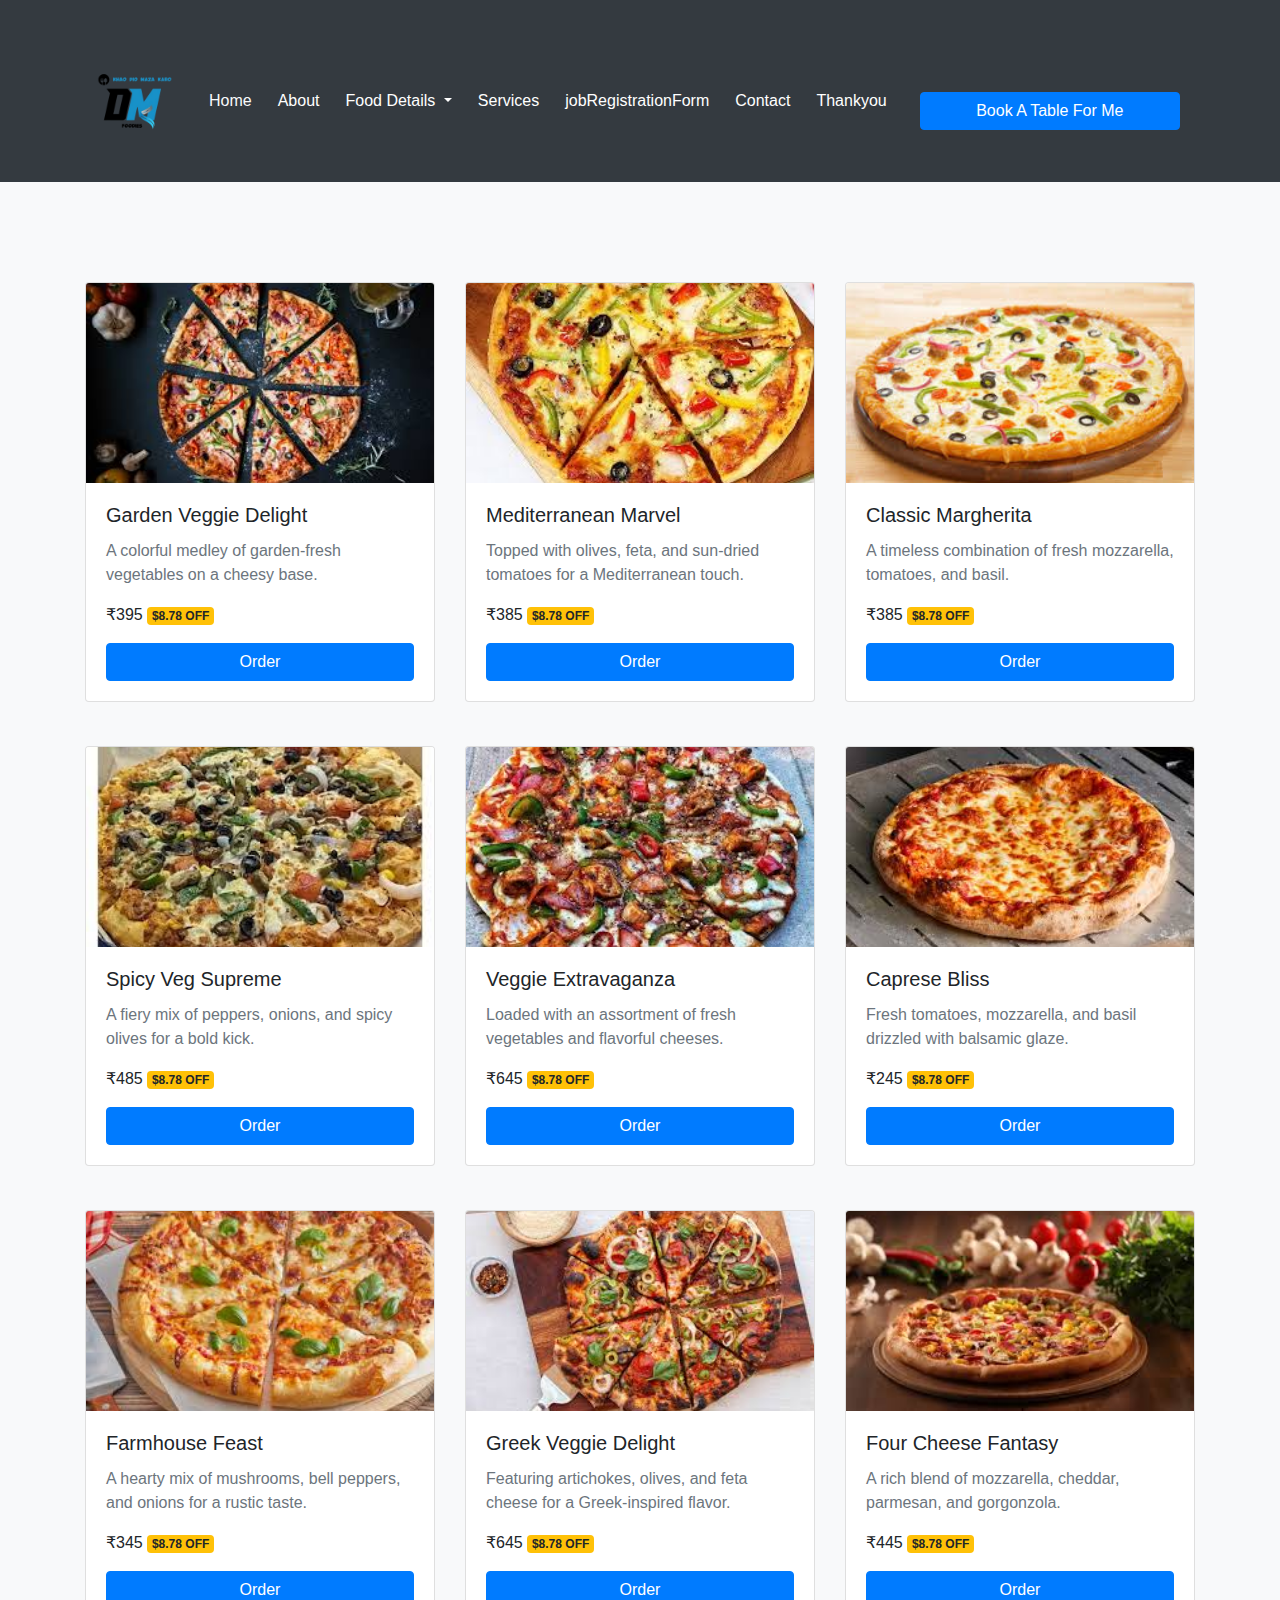
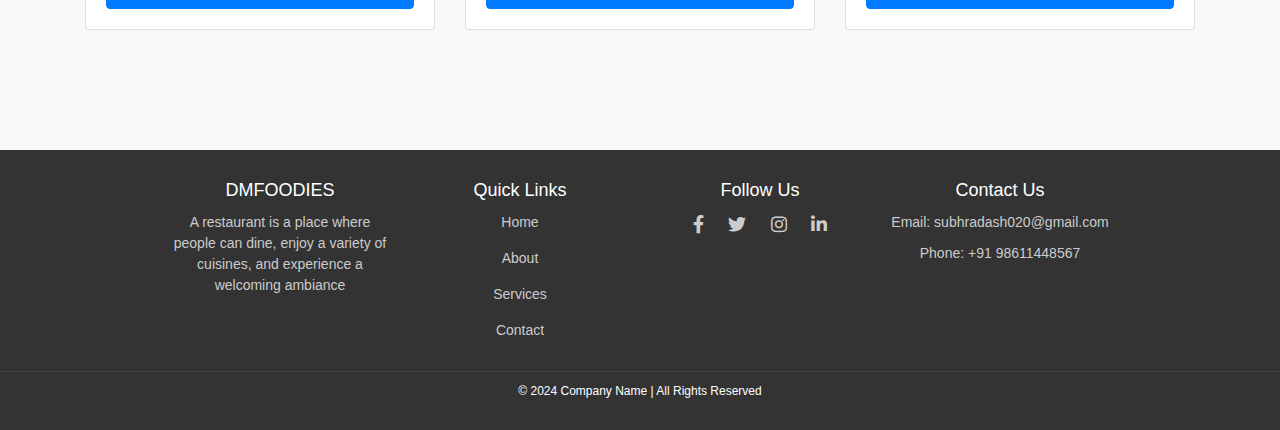
<file: item.html>
<!DOCTYPE html>
<html lang="en">

<head>
    <meta charset="UTF-8">
    <meta name="viewport" content="width=device-width, initial-scale=1.0">
    <title>item</title>
    <!-- Bootstrap CSS -->
    <link href="https://stackpath.bootstrapcdn.com/bootstrap/4.5.2/css/bootstrap.min.css" rel="stylesheet">
    <!-- Font Awesome CSS -->
    <link rel="stylesheet" href="https://cdnjs.cloudflare.com/ajax/libs/font-awesome/5.15.4/css/all.min.css">
    <!-- Custom CSS -->
    <link href="styles.css" rel="stylesheet">
    <style>
        /* Add your custom styles here */
    </style>
</head>

<body>
    <nav class="navbar navbar-expand-lg navbar-dark bg-dark">
        <div class="container">
            <a class="navbar-brand">
                <img src="./images/Untitled_design-removebg-preview.png" alt="Logo" class="logo">
            </a>

            <button class="navbar-toggler" type="button" data-toggle="collapse" data-target="#navbarSupportedContent"
                aria-controls="navbarSupportedContent" aria-expanded="false" aria-label="Toggle navigation">
                <span class="navbar-toggler-icon"></span>
            </button>

            <div class="collapse navbar-collapse justify-content-center" id="navbarSupportedContent">
                <ul class="navbar-nav mr-auto">
                    <li class="nav-item active">
                        <a class="nav-link" href="index.html">Home <span class="sr-only">(current)</span></a>
                    </li>
                    <li class="nav-item">
                        <a class="nav-link" href="About.html">About</a>
                    </li>
                    <li class="nav-item dropdown">
                        <a class="nav-link dropdown-toggle" href="#" id="navbarDropdown" role="button"
                            data-toggle="dropdown" aria-haspopup="true" aria-expanded="false">
                            Food Details
                        </a>
                        <div class="dropdown-menu" aria-labelledby="navbarDropdown">
                            <a class="dropdown-item" href="menu.html">Menu</a>
                            <a class="dropdown-item" href="item.html">Pizza</a>
                            <a class="dropdown-item" href="item2.html">Burgur</a>
                            <a class="dropdown-item" href="item3.html">Mocktail/ Ice-creams</a>
                            <div class="dropdown-divider"></div>
                            <a class="dropdown-item" href="order .html">order food</a>
                        </div>
                    </li>
                    

                    <li class="nav-item">
                        <a class="nav-link" href="services.html">Services</a>
                    </li>
                    <li class="nav-item">
                        <a class="nav-link" href="registration.html">jobRegistrationForm</a>
                    </li>
                    <li class="nav-item">
                        <a class="nav-link" href="contact us.html">Contact</a>
                    </li>
                    <li class="nav-item">
                        <a class="nav-link" href="thank you.html">Thankyou</a>
                    </li>
                </ul>
            </div>

            <div class="container">
                <button type="button" class="btn btn-primary" data-toggle="modal" data-target="#exampleModal">
                    Book A Table For Me
                </button>

                <!-- Modal -->
                <div class="modal fade" id="exampleModal" tabindex="-1" role="dialog"
                    aria-labelledby="exampleModalLabel" aria-hidden="true">
                    <div class="modal-dialog modal-dialog-centered" role="document">
                        <div class="modal-content">
                            <div class="modal-header">
                                <h5 class="modal-title" id="exampleModalLabel">Book a Table</h5>
                                <button type="button" class="close" data-dismiss="modal" aria-label="Close">
                                    <span aria-hidden="true">&times;</span>
                                </button>
                            </div>
                            <div class="modal-body">
                                <form>
                                    <div class="form-group">
                                        <label for="name">Your Name:</label>
                                        <input type="text" class="form-control" id="name" placeholder="Enter your name">
                                    </div>
                                    <div class="form-group">
                                        <label for="email">Email address:</label>
                                        <input type="email" class="form-control" id="email" placeholder="Enter email">
                                    </div>
                                    <div class="form-group">
                                        <label for="phone">Phone number:</label>
                                        <input type="text" class="form-control" id="phone"
                                            placeholder="Enter phone number">
                                    </div>
                                    <div class="form-group">
                                        <label for="date">Date:</label>
                                        <input type="date" class="form-control" id="date">
                                    </div>
                                    <div class="form-group">
                                        <label for="time">Time:</label>
                                        <input type="time" class="form-control" id="time">
                                    </div>
                                    <div class="form-group">
                                        <label for="guests">Number of Guests:</label>
                                        <select class="form-control" id="guests">
                                            <option>1</option>
                                            <option>2</option>
                                            <option>3</option>
                                            <option>4</option>
                                            <option>5</option>
                                        </select>
                                    </div>
                                </form>
                            </div>
                            <div class="modal-footer">
                                <button type="button" class="btn btn-secondary" data-dismiss="modal">Close</button>
                                <button type="button" class="btn btn-secondary" id="openModalButton">Book Now</button>
                            </div>
                        </div>
                    </div>
                </div>
            </div>
        </div>
    </nav>



    <main class="container mt-4">
        <section class="menu-section">
            <div class="row">
                <div class="col-md-4 mb-4">
                    <div class="card">
                        <img src="./images/d1.jpeg" class="card-img-top" alt="Burger">
                        <div class="card-body">
                            <h5 class="card-title">Garden Veggie Delight </h5>
                            <p class="card-text">A colorful medley of garden-fresh vegetables on a cheesy base.</p>
                            <p class="price">₹395 <span class="discount badge badge-warning">$8.78 OFF</span></p>
                             <button class="order-button btn btn-primary" onclick="window.location.href='snacks order.html';">Order</button>
                        </div>
                    </div>
                </div>
                <div class="col-md-4 mb-4">
                    <div class="card">
                        <img src="./images/d2.jpeg" class="card-img-top" alt="Burger">
                        <div class="card-body">
                            <h5 class="card-title">Mediterranean Marvel </h5>
                            <p class="card-text"> Topped with olives, feta, and sun-dried tomatoes for a Mediterranean touch.</p>
                            <p class="price">₹385 <span class="discount badge badge-warning">$8.78 OFF</span></p>
                             <button class="order-button btn btn-primary" onclick="window.location.href='snacks order.html';">Order</button>
                        </div>
                    </div>
                </div>
                <div class="col-md-4 mb-4">
                    <div class="card">
                        <img src="./images/d3.jpeg" class="card-img-top" alt="Burger">
                        <div class="card-body">
                            <h5 class="card-title">Classic Margherita</h5>
                            <p class="card-text">A timeless combination of fresh mozzarella, tomatoes, and basil.</p>
                            <p class="price">₹385 <span class="discount badge badge-warning">$8.78 OFF</span></p>
                             <button class="order-button btn btn-primary" onclick="window.location.href='snacks order.html';">Order</button>
                        </div>
                    </div>
                </div>
                <!-- Repeat the above card structure for more menu items -->
                <div class="col-md-4 mb-4">
                    <div class="card">
                        <img src="./images/d4.jpeg" class="card-img-top" alt="Burger">
                        <div class="card-body">
                            <h5 class="card-title">Spicy Veg Supreme</h5>
                            <p class="card-text">A fiery mix of peppers, onions, and spicy olives for a bold kick.</p>
                            <p class="price">₹485 <span class="discount badge badge-warning">$8.78 OFF</span></p>
                             <button class="order-button btn btn-primary" onclick="window.location.href='snacks order.html';">Order</button>
                        </div>
                    </div>
                </div>
                <div class="col-md-4 mb-4">
                    <div class="card">
                        <img src="./images/d5.jpeg" class="card-img-top" alt="Burger">
                        <div class="card-body">
                            <h5 class="card-title">Veggie Extravaganza </h5>
                            <p class="card-text">Loaded with an assortment of fresh vegetables and flavorful cheeses.</p>
                            <p class="price">₹645 <span class="discount badge badge-warning">$8.78 OFF</span></p>
                             <button class="order-button btn btn-primary" onclick="window.location.href='snacks order.html';">Order</button>
                        </div>
                    </div>
                </div>
                <div class="col-md-4 mb-4">
                    <div class="card">
                        <img src="./images/d6.jpeg" class="card-img-top" alt="Burger">
                        <div class="card-body">
                            <h5 class="card-title">Caprese Bliss</h5>
                            <p class="card-text"> Fresh tomatoes, mozzarella, and basil drizzled with balsamic glaze.</p>
                            <p class="price">₹245 <span class="discount badge badge-warning">$8.78 OFF</span></p>
                             <button class="order-button btn btn-primary" onclick="window.location.href='snacks order.html';">Order</button>
                        </div>
                    </div>
                </div>
                <div class="col-md-4 mb-4">
                    <div class="card">
                        <img src="./images/d7.jpeg" class="card-img-top" alt="Burger">
                        <div class="card-body">
                            <h5 class="card-title">Farmhouse Feast </h5>
                            <p class="card-text"> A hearty mix of mushrooms, bell peppers, and onions for a rustic taste.</p>
                            <p class="price">₹345 <span class="discount badge badge-warning">$8.78 OFF</span></p>
                             <button class="order-button btn btn-primary" onclick="window.location.href='snacks order.html';">Order</button>
                        </div>
                    </div>
                </div>
                <div class="col-md-4 mb-4">
                    <div class="card">
                        <img src="./images/d8.jpeg" class="card-img-top" alt="Burger">
                        <div class="card-body">
                            <h5 class="card-title">Greek Veggie Delight </h5>
                            <p class="card-text">Featuring artichokes, olives, and feta cheese for a Greek-inspired flavor.</p>
                            <p class="price">₹645 <span class="discount badge badge-warning">$8.78 OFF</span></p>
                             <button class="order-button btn btn-primary" onclick="window.location.href='snacks order.html';">Order</button>
                        </div>
                    </div>
                </div>
                <div class="col-md-4 mb-4">
                    <div class="card">
                        <img src="./images/d9.jpeg" class="card-img-top" alt="Burger">
                        <div class="card-body">
                            <h5 class="card-title">Four Cheese Fantasy </h5>
                            <p class="card-text">A rich blend of mozzarella, cheddar, parmesan, and gorgonzola.</p>
                            <p class="price">₹445 <span class="discount badge badge-warning">$8.78 OFF</span></p>
                            <button class="order-button btn btn-primary" onclick="window.location.href='snacks order.html';">Order</button>

                        </div>
                    </div>
                </div>
            </div>
        </section>
    
      
    </main>
    
    <!-- Footer Start -->
    <footer>
        <div class="footer-container">
          <div class="footer-section about">
            <h3>DMFOODIES</h3>
            <p>A restaurant is a place where people can dine, enjoy a variety of cuisines, and experience a welcoming ambiance</p>
          </div>
          <div class="footer-section links">
            <h3>Quick Links</h3>
            <ul>
              <li><a href="index.html">Home</a></li>
              <li><a href="About.html">About</a></li>
              <li><a href="services.html">Services</a></li>
              <li><a href="contact us.html">Contact</a></li>
            </ul>
          </div>
          <div class="footer-section social">
            <h3>Follow Us</h3>
            <div class="social-icons">
              <a href="#"><i class="fab fa-facebook-f"></i></a>
              <a href="#"><i class="fab fa-twitter"></i></a>
              <a href="#"><i class="fab fa-instagram"></i></a>
              <a href="#"><i class="fab fa-linkedin-in"></i></a>
            </div>
          </div>
          <div class="footer-section contact">
            <h3>Contact Us</h3>
            <p>Email: subhradash020@gmail.com</p>
            <p>Phone: +91 98611448567</p>
          </div>
        </div>
        <div class="footer-bottom">
          &copy; 2024 Company Name | All Rights Reserved
        </div>
      </footer>
    <!-- Footer End -->

    <!-- JavaScript Libraries -->
    <script src="https://ajax.googleapis.com/ajax/libs/jquery/3.5.1/jquery.min.js"></script>
    <script src="https://cdnjs.cloudflare.com/ajax/libs/popper.js/1.16.0/umd/popper.min.js"></script>
    <script src="https://maxcdn.bootstrapcdn.com/bootstrap/4.5.2/js/bootstrap.min.js"></script>
    <!-- Initialize Bootstrap Carousel -->



</body>

</html>
</file>
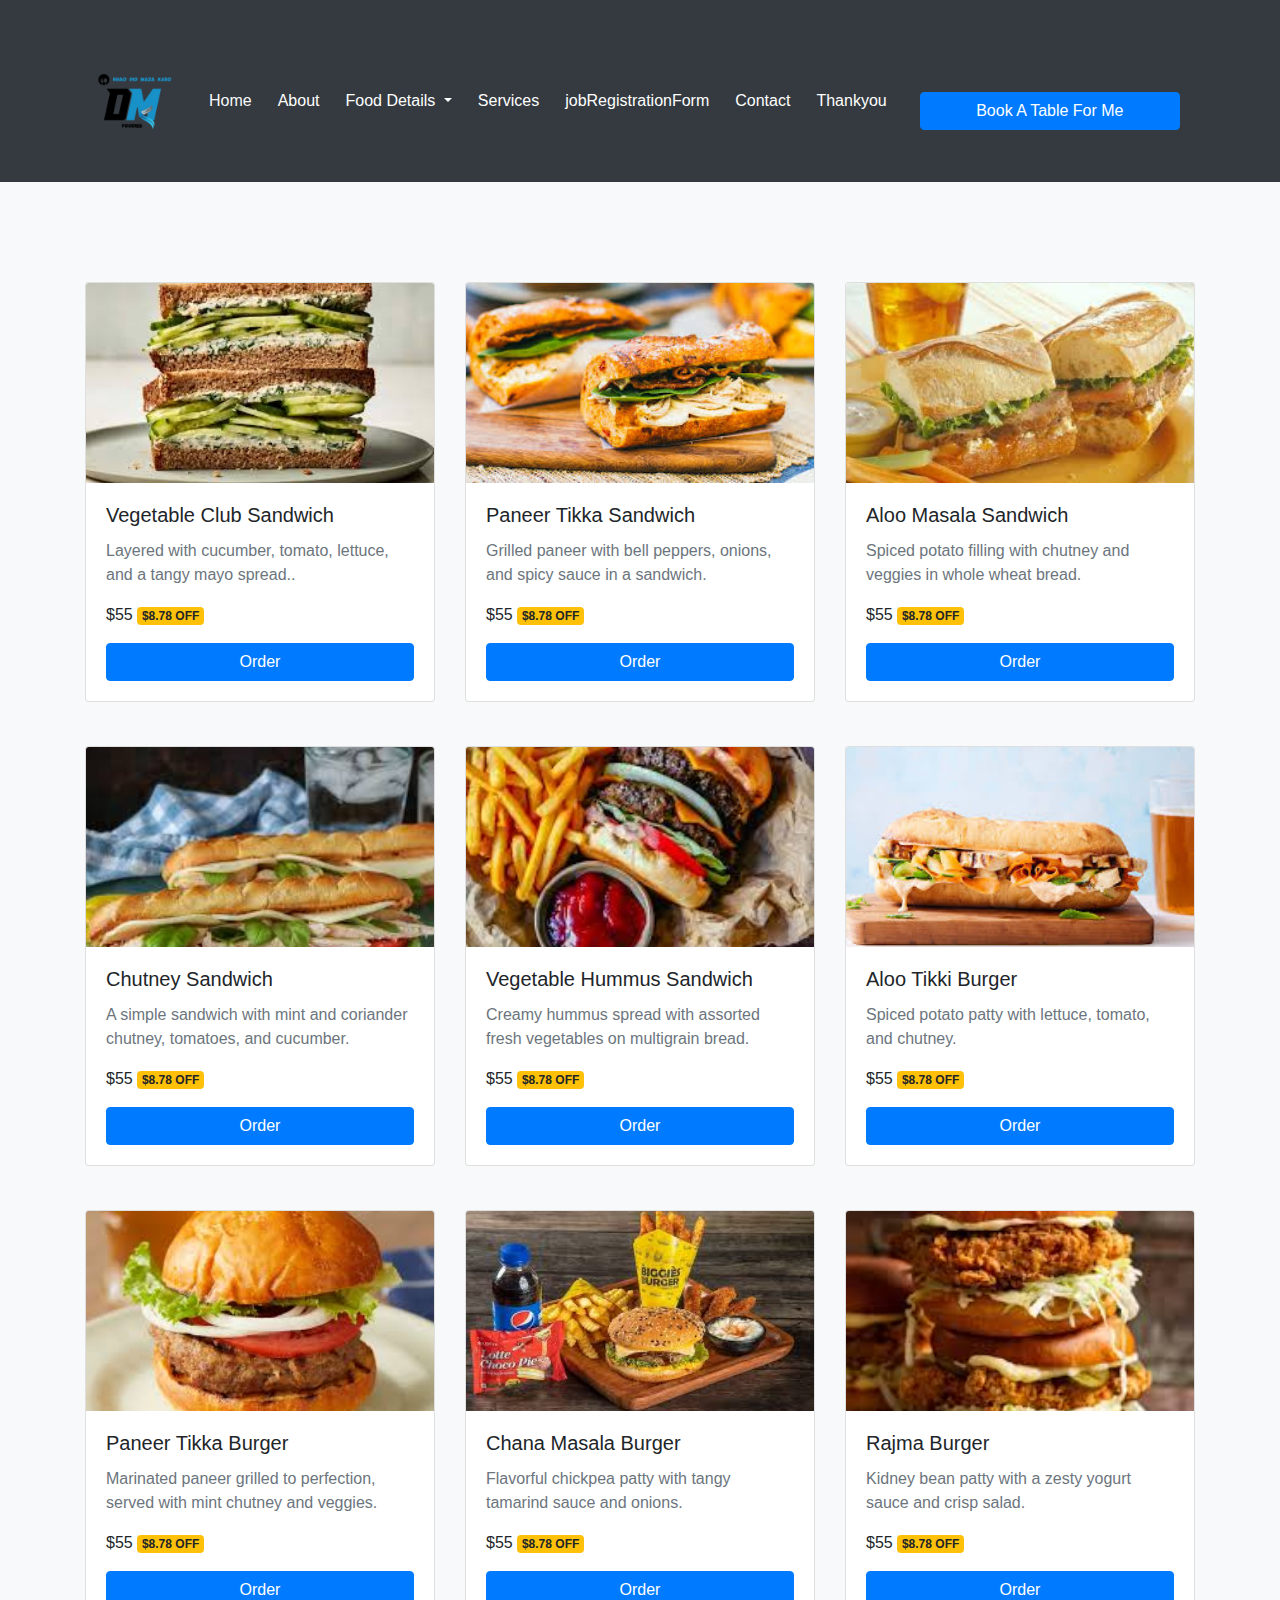
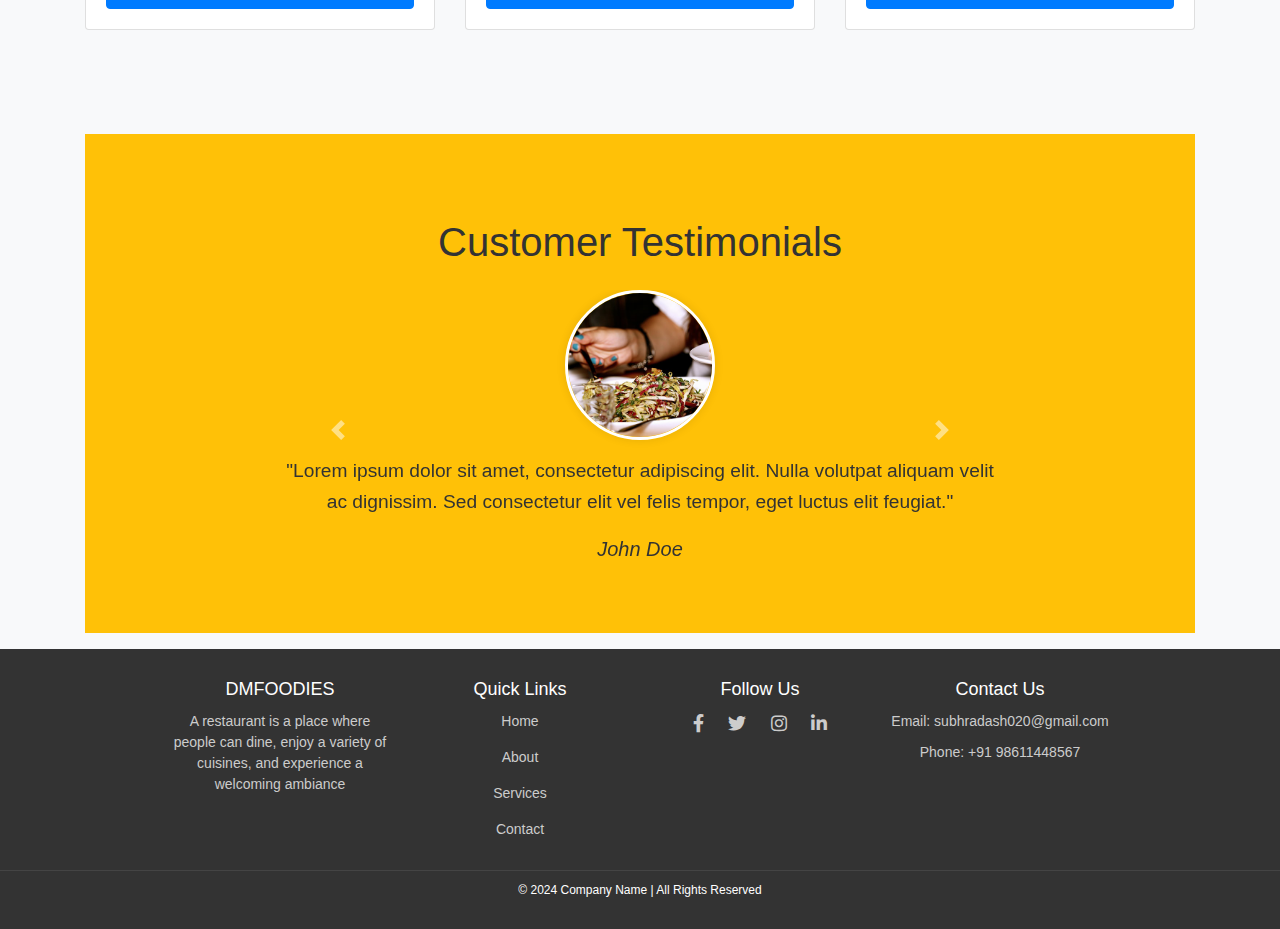
<file: item2.html>
<!DOCTYPE html>
<html lang="en">

<head>
    <meta charset="UTF-8">
    <meta name="viewport" content="width=device-width, initial-scale=1.0">
    <title>item2</title>
    <!-- Bootstrap CSS -->
    <link href="https://stackpath.bootstrapcdn.com/bootstrap/4.5.2/css/bootstrap.min.css" rel="stylesheet">
    <!-- Font Awesome CSS -->
    <link rel="stylesheet" href="https://cdnjs.cloudflare.com/ajax/libs/font-awesome/5.15.4/css/all.min.css">
    <!-- Custom CSS -->
    <link href="styles.css" rel="stylesheet">
    <style>
        /* Add your custom styles here */
    </style>
</head>

<body>
    <nav class="navbar navbar-expand-lg navbar-dark bg-dark">
        <div class="container">
            <a class="navbar-brand">
                <img src="./images/Untitled_design-removebg-preview.png" alt="Logo" class="logo">
            </a>

            <button class="navbar-toggler" type="button" data-toggle="collapse" data-target="#navbarSupportedContent"
                aria-controls="navbarSupportedContent" aria-expanded="false" aria-label="Toggle navigation">
                <span class="navbar-toggler-icon"></span>
            </button>

            <div class="collapse navbar-collapse justify-content-center" id="navbarSupportedContent">
                <ul class="navbar-nav mr-auto">
                    <li class="nav-item active">
                        <a class="nav-link" href="index.html">Home <span class="sr-only">(current)</span></a>
                    </li>
                    <li class="nav-item">
                        <a class="nav-link" href="About.html">About</a>
                    </li>
                    <li class="nav-item dropdown">
                        <a class="nav-link dropdown-toggle" href="#" id="navbarDropdown" role="button"
                            data-toggle="dropdown" aria-haspopup="true" aria-expanded="false">
                            Food Details
                        </a>
                        <div class="dropdown-menu" aria-labelledby="navbarDropdown">
                            <a class="dropdown-item" href="menu.html">Menu</a>
                            <a class="dropdown-item" href="item.html">Pizza</a>
                            <a class="dropdown-item" href="item2.html">Burgur</a>
                            <a class="dropdown-item" href="item3.html">Mocktail/ Ice-creams</a>
                            <div class="dropdown-divider"></div>
                            <a class="dropdown-item" href="order .html">order food</a>
                        </div>
                    </li>
                    

                    <li class="nav-item">
                        <a class="nav-link" href="services.html">Services</a>
                    </li>
                    <li class="nav-item">
                        <a class="nav-link" href="registration.html">jobRegistrationForm</a>
                    </li>
                    <li class="nav-item">
                        <a class="nav-link" href="contact us.html">Contact</a>
                    </li>
                    <li class="nav-item">
                        <a class="nav-link" href="thank you.html">Thankyou</a>
                    </li>
                </ul>
            </div>

            <div class="container">
                <button type="button" class="btn btn-primary" data-toggle="modal" data-target="#exampleModal">
                    Book A Table For Me
                </button>

                <!-- Modal -->
                <div class="modal fade" id="exampleModal" tabindex="-1" role="dialog"
                    aria-labelledby="exampleModalLabel" aria-hidden="true">
                    <div class="modal-dialog modal-dialog-centered" role="document">
                        <div class="modal-content">
                            <div class="modal-header">
                                <h5 class="modal-title" id="exampleModalLabel">Book a Table</h5>
                                <button type="button" class="close" data-dismiss="modal" aria-label="Close">
                                    <span aria-hidden="true">&times;</span>
                                </button>
                            </div>
                            <div class="modal-body">
                                <form>
                                    <div class="form-group">
                                        <label for="name">Your Name:</label>
                                        <input type="text" class="form-control" id="name" placeholder="Enter your name">
                                    </div>
                                    <div class="form-group">
                                        <label for="email">Email address:</label>
                                        <input type="email" class="form-control" id="email" placeholder="Enter email">
                                    </div>
                                    <div class="form-group">
                                        <label for="phone">Phone number:</label>
                                        <input type="text" class="form-control" id="phone"
                                            placeholder="Enter phone number">
                                    </div>
                                    <div class="form-group">
                                        <label for="date">Date:</label>
                                        <input type="date" class="form-control" id="date">
                                    </div>
                                    <div class="form-group">
                                        <label for="time">Time:</label>
                                        <input type="time" class="form-control" id="time">
                                    </div>
                                    <div class="form-group">
                                        <label for="guests">Number of Guests:</label>
                                        <select class="form-control" id="guests">
                                            <option>1</option>
                                            <option>2</option>
                                            <option>3</option>
                                            <option>4</option>
                                            <option>5</option>
                                        </select>
                                    </div>
                                </form>
                            </div>
                            <div class="modal-footer">
                                <button type="button" class="btn btn-secondary" data-dismiss="modal">Close</button>
                                <button type="button" class="btn btn-secondary" id="openModalButton">Book Now</button>
                            </div>
                        </div>
                    </div>
                </div>
            </div>
        </div>
    </nav>




    <main class="container mt-4">
        <section class="menu-section">
            <div class="row">
                <div class="col-md-4 mb-4">
                    <div class="card">
                        <img src="images/im1.jpeg" class="card-img-top" alt="Burger">
                        <div class="card-body">
                            <h5 class="card-title">Vegetable Club Sandwich</h5>
                            <p class="card-text">Layered with cucumber, tomato, lettuce, and a tangy mayo spread..</p>
                            <p class="price">$55 <span class="discount badge badge-warning">$8.78 OFF</span></p>
                             <button class="order-button btn btn-primary" onclick="window.location.href='snacks order.html';">Order</button>
                        </div>
                    </div>
                </div>
                <div class="col-md-4 mb-4">
                    <div class="card">
                        <img src="images/im2.jpeg" class="card-img-top" alt="Burger">
                        <div class="card-body">
                            <h5 class="card-title">Paneer Tikka Sandwich</h5>
                            <p class="card-text">Grilled paneer with bell peppers, onions, and spicy sauce in a sandwich.</p>
                            <p class="price">$55 <span class="discount badge badge-warning">$8.78 OFF</span></p>
                             <button class="order-button btn btn-primary" onclick="window.location.href='snacks order.html';">Order</button>
                        </div>
                    </div>
                </div>
                <div class="col-md-4 mb-4">
                    <div class="card">
                        <img src="images/im3.jpeg" class="card-img-top" alt="Burger">
                        <div class="card-body">
                            <h5 class="card-title">Aloo Masala Sandwich</h5>
                            <p class="card-text">Spiced potato filling with chutney and veggies in whole wheat bread.</p>
                            <p class="price">$55 <span class="discount badge badge-warning">$8.78 OFF</span></p>
                             <button class="order-button btn btn-primary" onclick="window.location.href='snacks order.html';">Order</button>
                        </div>
                    </div>
                </div>
                <!-- Repeat the above card structure for more menu items -->
                <div class="col-md-4 mb-4">
                    <div class="card">
                        <img src="images/im4.jpeg" class="card-img-top" alt="Burger">
                        <div class="card-body">
                            <h5 class="card-title">Chutney Sandwich</h5>
                            <p class="card-text">A simple sandwich with mint and coriander chutney, tomatoes, and cucumber.</p>
                            <p class="price">$55 <span class="discount badge badge-warning">$8.78 OFF</span></p>
                             <button class="order-button btn btn-primary" onclick="window.location.href='snacks order.html';">Order</button>
                        </div>
                    </div>
                </div>
                <div class="col-md-4 mb-4">
                    <div class="card">
                        <img src="images/im9.jpeg" class="card-img-top" alt="Burger">
                        <div class="card-body">
                            <h5 class="card-title">Vegetable Hummus Sandwich</h5>
                            <p class="card-text">Creamy hummus spread with assorted fresh vegetables on multigrain bread.</p>
                            <p class="price">$55 <span class="discount badge badge-warning">$8.78 OFF</span></p>
                            <button class="order-button btn btn-primary" onclick="window.location.href='snacks order.html';">Order</button>

                        </div>
                    </div>
                </div>
                <div class="col-md-4 mb-4">
                    <div class="card">
                        <img src="images/im5.jpeg" class="card-img-top" alt="Burger">
                        <div class="card-body">
                            <h5 class="card-title">Aloo Tikki Burger</h5>
                            <p class="card-text">Spiced potato patty with lettuce, tomato, and chutney.</p>
                            <p class="price">$55 <span class="discount badge badge-warning">$8.78 OFF</span></p>
                             <button class="order-button btn btn-primary" onclick="window.location.href='snacks order.html';">Order</button>
                        </div>
                    </div>
                </div>
                <div class="col-md-4 mb-4">
                    <div class="card">
                        <img src="images/im6.jpeg" class="card-img-top" alt="Burger">
                        <div class="card-body">
                            <h5 class="card-title">Paneer Tikka Burger</h5>
                            <p class="card-text">Marinated paneer grilled to perfection, served with mint chutney and veggies.</p>
                            <p class="price">$55 <span class="discount badge badge-warning">$8.78 OFF</span></p>
                             <button class="order-button btn btn-primary" onclick="window.location.href='snacks order.html';">Order</button>
                        </div>
                    </div>
                </div>
                <div class="col-md-4 mb-4">
                    <div class="card">
                        <img src="images/im7.jpeg" class="card-img-top" alt="Burger">
                        <div class="card-body">
                            <h5 class="card-title">Chana Masala Burger</h5>
                            <p class="card-text">Flavorful chickpea patty with tangy tamarind sauce and onions.</p>
                            <p class="price">$55 <span class="discount badge badge-warning">$8.78 OFF</span></p>
                             <button class="order-button btn btn-primary" onclick="window.location.href='snacks order.html';">Order</button>
                        </div>
                    </div>
                </div>
                <div class="col-md-4 mb-4">
                    <div class="card">
                        <img src="images/im8.jpeg" class="card-img-top" alt="Burger">
                        <div class="card-body">
                            <h5 class="card-title">Rajma Burger</h5>
                            <p class="card-text">Kidney bean patty with a zesty yogurt sauce and crisp salad.</p>
                            <p class="price">$55 <span class="discount badge badge-warning">$8.78 OFF</span></p>
                             <button class="order-button btn btn-primary" onclick="window.location.href='snacks order.html';">Order</button>
                        </div>
                    </div>
                </div>
                
            </div>
        </section>
    
        <!-- Testimonial Section -->
        <section class="testimonial-section py-5 bg-warning">
            <div class="container">
                <div class="row">
                    <div class="col-lg-8 mx-auto text-center">
                        <h2 class="section-title mb-4">Customer Testimonials</h2>
                        <div id="carouselExampleIndicators" class="carousel slide" data-ride="carousel">
                            <div class="carousel-inner">
                                <div class="carousel-item active">
                                    <img src="./images/about-3.jpg" class="img-fluid rounded-circle mb-3" alt="John Doe">
                                    <p class="testimonial-text">"Lorem ipsum dolor sit amet, consectetur adipiscing elit.
                                        Nulla
                                        volutpat aliquam velit
                                        ac dignissim. Sed consectetur elit vel felis tempor, eget luctus elit feugiat."
                                    </p>
                                    <h5 class="testimonial-author">John Doe</h5>
                                </div>
                                <div class="carousel-item">
                                    <img src="./images/about-2.jpg" class="img-fluid rounded-circle mb-3" alt="Jane Smith">
                                    <p class="testimonial-text">"Ut lacinia, metus eu interdum venenatis, augue odio ultricies
                                        augue, ut vestibulum
                                        augue risus eget purus."</p>
                                    <h5 class="testimonial-author">Jane Smith</h5>
                                </div>
                                <!-- Add another testimonial item -->
                                <div class="carousel-item">
                                    <img src="./images/about-1.jpg" class="img-fluid rounded-circle mb-3" alt="Emily Brown">
                                    <p class="testimonial-text">"Fusce euismod orci ut nisl venenatis, vitae dignissim turpis
                                        egestas. Mauris a
                                        dolor ut nisl cursus aliquet nec non risus."</p>
                                    <h5 class="testimonial-author">Emily Brown</h5>
                                </div>
                            </div>
                            <a class="carousel-control-prev" href="#carouselExampleIndicators" role="button"
                                data-slide="prev">
                                <span class="carousel-control-prev-icon" aria-hidden="true"></span>
                                <span class="sr-only">Previous</span>
                            </a>
                            <a class="carousel-control-next" href="#carouselExampleIndicators" role="button"
                                data-slide="next">
                                <span class="carousel-control-next-icon" aria-hidden="true"></span>
                                <span class="sr-only">Next</span>
                            </a>
                        </div>
                    </div>
                </div>
            </div>
        </section>
    </main>
    
    <!-- Footer Start -->
    <footer>
        <div class="footer-container">
          <div class="footer-section about">
            <h3>DMFOODIES</h3>
            <p>A restaurant is a place where people can dine, enjoy a variety of cuisines, and experience a welcoming ambiance</p>
          </div>
          <div class="footer-section links">
            <h3>Quick Links</h3>
            <ul>
              <li><a href="index.html">Home</a></li>
              <li><a href="About.html">About</a></li>
              <li><a href="services.html">Services</a></li>
              <li><a href="contact us.html">Contact</a></li>
            </ul>
          </div>
          <div class="footer-section social">
            <h3>Follow Us</h3>
            <div class="social-icons">
              <a href="#"><i class="fab fa-facebook-f"></i></a>
              <a href="#"><i class="fab fa-twitter"></i></a>
              <a href="#"><i class="fab fa-instagram"></i></a>
              <a href="#"><i class="fab fa-linkedin-in"></i></a>
            </div>
          </div>
          <div class="footer-section contact">
            <h3>Contact Us</h3>
            <p>Email: subhradash020@gmail.com</p>
            <p>Phone: +91 98611448567</p>
          </div>
        </div>
        <div class="footer-bottom">
          &copy; 2024 Company Name | All Rights Reserved
        </div>
      </footer>
    <!-- Footer End -->

    <!-- JavaScript Libraries -->
    <script src="https://ajax.googleapis.com/ajax/libs/jquery/3.5.1/jquery.min.js"></script>
    <script src="https://cdnjs.cloudflare.com/ajax/libs/popper.js/1.16.0/umd/popper.min.js"></script>
    <script src="https://maxcdn.bootstrapcdn.com/bootstrap/4.5.2/js/bootstrap.min.js"></script>
    <!-- Initialize Bootstrap Carousel -->
    <script>
        $('.carousel').carousel({
            interval: 5000 // Adjust the interval as needed (in milliseconds)
        })
    </script>


</body>

</html>
</file>
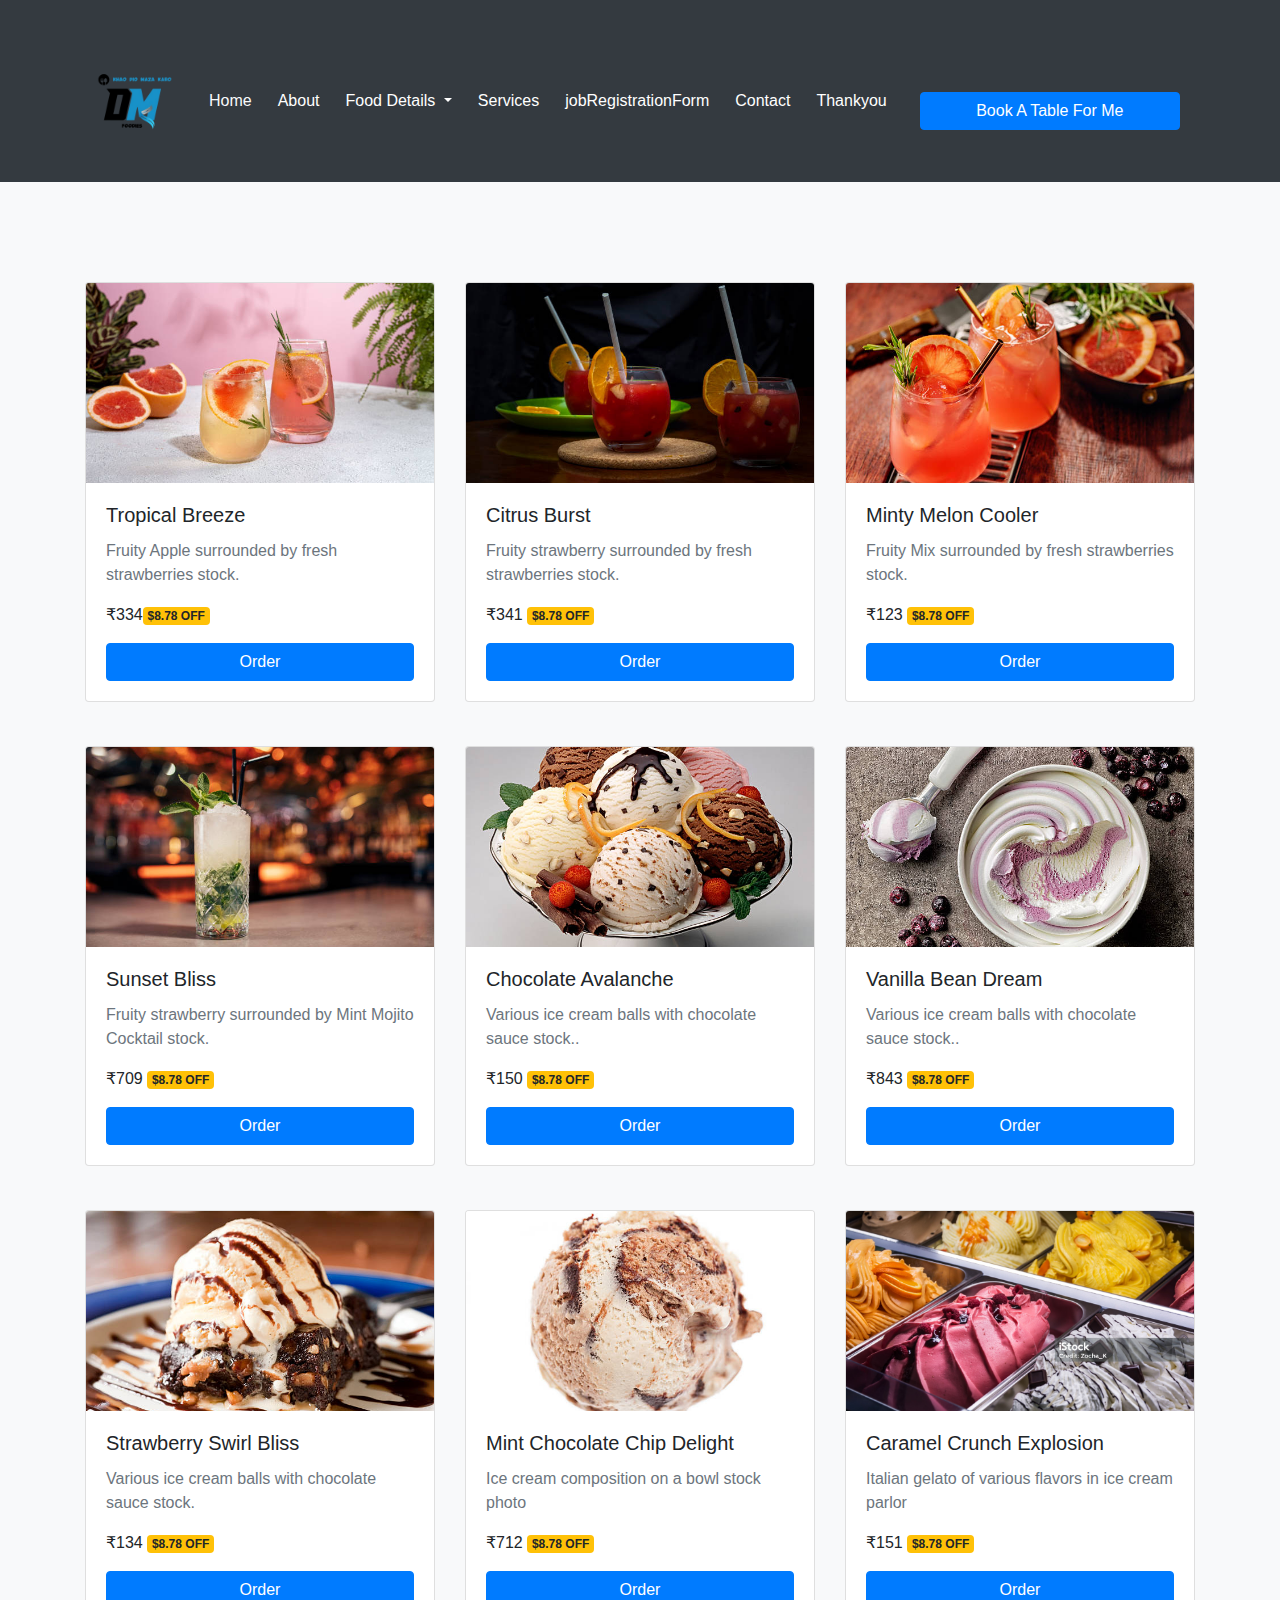
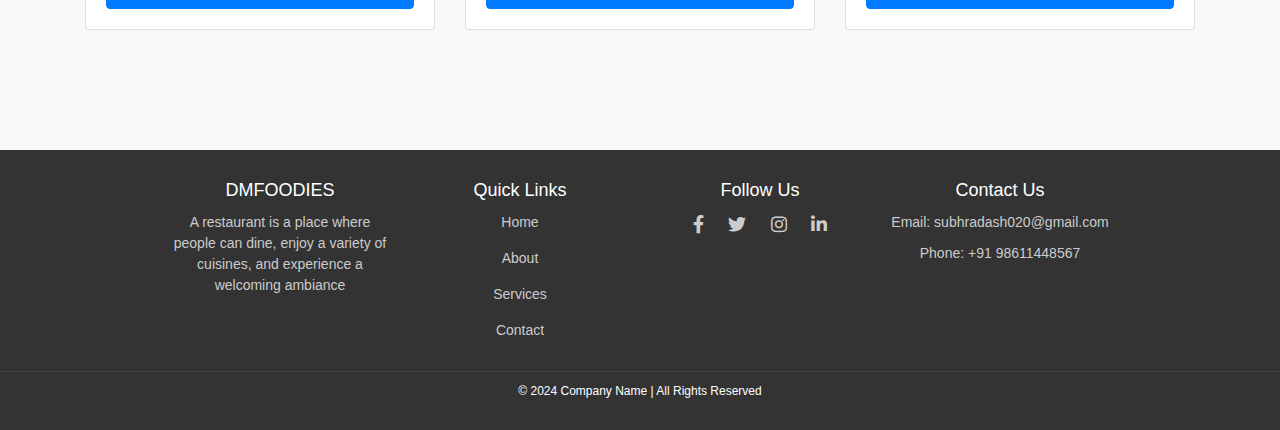
<file: item3.html>
<!DOCTYPE html>
<html lang="en">

<head>
    <meta charset="UTF-8">
    <meta name="viewport" content="width=device-width, initial-scale=1.0">
    <title>item3</title>
    <!-- Bootstrap CSS -->
    <link href="https://stackpath.bootstrapcdn.com/bootstrap/4.5.2/css/bootstrap.min.css" rel="stylesheet">
    <!-- Font Awesome CSS -->
    <link rel="stylesheet" href="https://cdnjs.cloudflare.com/ajax/libs/font-awesome/5.15.4/css/all.min.css">
    <!-- Custom CSS -->
    <link href="styles.css" rel="stylesheet">
    <style>
        /* Add your custom styles here */
    </style>
</head>

<body>
    <nav class="navbar navbar-expand-lg navbar-dark bg-dark">
        <div class="container">
            <a class="navbar-brand">
                <img src="./images/Untitled_design-removebg-preview.png" alt="Logo" class="logo">
            </a>

            <button class="navbar-toggler" type="button" data-toggle="collapse" data-target="#navbarSupportedContent"
                aria-controls="navbarSupportedContent" aria-expanded="false" aria-label="Toggle navigation">
                <span class="navbar-toggler-icon"></span>
            </button>

            <div class="collapse navbar-collapse justify-content-center" id="navbarSupportedContent">
                <ul class="navbar-nav mr-auto">
                    <li class="nav-item active">
                        <a class="nav-link" href="index.html">Home <span class="sr-only">(current)</span></a>
                    </li>
                    <li class="nav-item">
                        <a class="nav-link" href="About.html">About</a>
                    </li>
                    <li class="nav-item dropdown">
                        <a class="nav-link dropdown-toggle" href="#" id="navbarDropdown" role="button"
                            data-toggle="dropdown" aria-haspopup="true" aria-expanded="false">
                            Food Details
                        </a>
                        <div class="dropdown-menu" aria-labelledby="navbarDropdown">
                            <a class="dropdown-item" href="menu.html">Menu</a>
                            <a class="dropdown-item" href="item.html">Pizza</a>
                            <a class="dropdown-item" href="item2.html">Burgur</a>
                            <a class="dropdown-item" href="item3.html">Mocktail/ Ice-creams</a>
                            <div class="dropdown-divider"></div>
                            <a class="dropdown-item" href="order .html">order food</a>
                        </div>
                    </li>
                    

                    <li class="nav-item">
                        <a class="nav-link" href="services.html">Services</a>
                    </li>
                    <li class="nav-item">
                        <a class="nav-link" href="registration.html">jobRegistrationForm</a>
                    </li>
                    <li class="nav-item">
                        <a class="nav-link" href="contact us.html">Contact</a>
                    </li>
                    <li class="nav-item">
                        <a class="nav-link" href="thank you.html">Thankyou</a>
                    </li>
                </ul>
            </div>

            <div class="container">
                <button type="button" class="btn btn-primary" data-toggle="modal" data-target="#exampleModal">
                    Book A Table For Me
                </button>

                <!-- Modal -->
                <div class="modal fade" id="exampleModal" tabindex="-1" role="dialog"
                    aria-labelledby="exampleModalLabel" aria-hidden="true">
                    <div class="modal-dialog modal-dialog-centered" role="document">
                        <div class="modal-content">
                            <div class="modal-header">
                                <h5 class="modal-title" id="exampleModalLabel">Book a Table</h5>
                                <button type="button" class="close" data-dismiss="modal" aria-label="Close">
                                    <span aria-hidden="true">&times;</span>
                                </button>
                            </div>
                            <div class="modal-body">
                                <form>
                                    <div class="form-group">
                                        <label for="name">Your Name:</label>
                                        <input type="text" class="form-control" id="name" placeholder="Enter your name">
                                    </div>
                                    <div class="form-group">
                                        <label for="email">Email address:</label>
                                        <input type="email" class="form-control" id="email" placeholder="Enter email">
                                    </div>
                                    <div class="form-group">
                                        <label for="phone">Phone number:</label>
                                        <input type="text" class="form-control" id="phone"
                                            placeholder="Enter phone number">
                                    </div>
                                    <div class="form-group">
                                        <label for="date">Date:</label>
                                        <input type="date" class="form-control" id="date">
                                    </div>
                                    <div class="form-group">
                                        <label for="time">Time:</label>
                                        <input type="time" class="form-control" id="time">
                                    </div>
                                    <div class="form-group">
                                        <label for="guests">Number of Guests:</label>
                                        <select class="form-control" id="guests">
                                            <option>1</option>
                                            <option>2</option>
                                            <option>3</option>
                                            <option>4</option>
                                            <option>5</option>
                                        </select>
                                    </div>
                                </form>
                            </div>
                            <div class="modal-footer">
                                <button type="button" class="btn btn-secondary" data-dismiss="modal">Close</button>
                                <button type="button" class="btn btn-secondary" id="openModalButton">Book Now</button>
                            </div>
                        </div>
                    </div>
                </div>
            </div>
        </div>
    </nav>




    <main class="container mt-4">
        <section class="menu-section">
            <div class="row">
                <div class="col-md-4 mb-4">
                    <div class="card">
                        <img src="./images/s1.jpg" class="card-img-top" alt="Burger">
                        <div class="card-body">
                            <h5 class="card-title">Tropical Breeze</h5>
                            <p class="card-text">Fruity Apple surrounded by fresh strawberries stock.</p>
                            <p class="price">₹334<span class="discount badge badge-warning">$8.78 OFF</span></p>
                             <button class="order-button btn btn-primary" onclick="window.location.href='snacks order.html';">Order</button>
                        </div>
                    </div>
                </div>
                <div class="col-md-4 mb-4">
                    <div class="card">
                        <img src="./images/s2.jpg" class="card-img-top" alt="Burger">
                        <div class="card-body">
                            <h5 class="card-title">Citrus Burst</h5>
                            <p class="card-text">Fruity strawberry surrounded by fresh strawberries stock.</p>
                            <p class="price">₹341 <span class="discount badge badge-warning">$8.78 OFF</span></p>
                             <button class="order-button btn btn-primary" onclick="window.location.href='snacks order.html';">Order</button>
                        </div>
                    </div>
                </div>
                <div class="col-md-4 mb-4">
                    <div class="card">
                        <img src="./images/s3.jpg" class="card-img-top" alt="Burger">
                        <div class="card-body">
                            <h5 class="card-title">Minty Melon Cooler</h5>
                            <p class="card-text">Fruity Mix surrounded by fresh strawberries stock.</p>
                            <p class="price">₹123 <span class="discount badge badge-warning">$8.78 OFF</span></p>
                             <button class="order-button btn btn-primary" onclick="window.location.href='snacks order.html';">Order</button>
                        </div>
                    </div>
                </div>
                <!-- Repeat the above card structure for more menu items -->
                <div class="col-md-4 mb-4">
                    <div class="card">
                        <img src="./images/s5.jpg" class="card-img-top" alt="Burger">
                        <div class="card-body">
                            <h5 class="card-title">Sunset Bliss</h5>
                            <p class="card-text">Fruity strawberry surrounded by Mint Mojito Cocktail stock.</p>
                            <p class="price">₹709 <span class="discount badge badge-warning">$8.78 OFF</span></p>
                             <button class="order-button btn btn-primary" onclick="window.location.href='snacks order.html';">Order</button>
                        </div>
                    </div>
                </div>
                <div class="col-md-4 mb-4">
                    <div class="card">
                        <img src="./images/q6.jpg" class="card-img-top" alt="Burger">
                        <div class="card-body">
                            <h5 class="card-title">Chocolate Avalanche</h5>
                            <p class="card-text">Various ice cream balls with chocolate sauce stock..</p>
                            <p class="price">₹150 <span class="discount badge badge-warning">$8.78 OFF</span></p>
                             <button class="order-button btn btn-primary" onclick="window.location.href='snacks order.html';">Order</button>
                        </div>
                    </div>
                </div>
                <div class="col-md-4 mb-4">
                    <div class="card">
                        <img src="./images/q7.jpg "class="card-img-top" alt="Burger">
                        <div class="card-body">
                            <h5 class="card-title">Vanilla Bean Dream</h5>
                            <p class="card-text">Various ice cream balls with chocolate sauce stock..</p>
                            <p class="price">₹843 <span class="discount badge badge-warning">$8.78 OFF</span></p>
                             <button class="order-button btn btn-primary" onclick="window.location.href='snacks order.html';">Order</button>
                        </div>
                    </div>
                </div>
                <div class="col-md-4 mb-4">
                    <div class="card">
                        <img src="./images/q8.jpg" class="card-img-top" alt="Burger">
                        <div class="card-body">
                            <h5 class="card-title">Strawberry Swirl Bliss</h5>
                            <p class="card-text">Various ice cream balls with chocolate sauce stock.</p>
                            <p class="price">₹134 <span class="discount badge badge-warning">$8.78 OFF</span></p>
                             <button class="order-button btn btn-primary" onclick="window.location.href='snacks order.html';">Order</button>
                        </div>
                    </div>
                </div>
                <div class="col-md-4 mb-4">
                    <div class="card">
                        <img src="./images/q9.jpg" class="card-img-top" alt="Burger">
                        <div class="card-body">
                            <h5 class="card-title">Mint Chocolate Chip Delight</h5>
                            <p class="card-text">Ice cream composition on a bowl stock photo</p>
                            <p class="price">₹712 <span class="discount badge badge-warning">$8.78 OFF</span></p>
                             <button class="order-button btn btn-primary" onclick="window.location.href='snacks order.html';">Order</button>
                        </div>
                    </div>
                </div>
                <div class="col-md-4 mb-4">
                    <div class="card">
                        <img src="./images/q10.jpg" class="card-img-top" alt="Burger">
                        <div class="card-body">
                            <h5 class="card-title">Caramel Crunch Explosion</h5>
                            <p class="card-text">Italian gelato of various flavors in ice cream parlor</p>
                            <p class="price">₹151 <span class="discount badge badge-warning">$8.78 OFF</span></p>
                            <button class="order-button btn btn-primary" onclick="window.location.href='snacks order.html';">Order</button>

                        </div>
                    </div>
                </div>
            </div>
        </section>
    
   
    </main>
    
    <!-- Footer Start -->
    <footer>
        <div class="footer-container">
          <div class="footer-section about">
            <h3>DMFOODIES</h3>
            <p>A restaurant is a place where people can dine, enjoy a variety of cuisines, and experience a welcoming ambiance</p>
          </div>
          <div class="footer-section links">
            <h3>Quick Links</h3>
            <ul>
              <li><a href="index.html">Home</a></li>
              <li><a href="About.html">About</a></li>
              <li><a href="services.html">Services</a></li>
              <li><a href="contact us.html">Contact</a></li>
            </ul>
          </div>
          <div class="footer-section social">
            <h3>Follow Us</h3>
            <div class="social-icons">
              <a href="#"><i class="fab fa-facebook-f"></i></a>
              <a href="#"><i class="fab fa-twitter"></i></a>
              <a href="#"><i class="fab fa-instagram"></i></a>
              <a href="#"><i class="fab fa-linkedin-in"></i></a>
            </div>
          </div>
          <div class="footer-section contact">
            <h3>Contact Us</h3>
            <p>Email: subhradash020@gmail.com</p>
            <p>Phone: +91 98611448567</p>
          </div>
        </div>
        <div class="footer-bottom">
          &copy; 2024 Company Name | All Rights Reserved
        </div>
      </footer>
    <!-- Footer End -->

    <!-- JavaScript Libraries -->
    <script src="https://ajax.googleapis.com/ajax/libs/jquery/3.5.1/jquery.min.js"></script>
    <script src="https://cdnjs.cloudflare.com/ajax/libs/popper.js/1.16.0/umd/popper.min.js"></script>
    <script src="https://maxcdn.bootstrapcdn.com/bootstrap/4.5.2/js/bootstrap.min.js"></script>
    <!-- Initialize Bootstrap Carousel -->
    


</body>

</html>
</file>
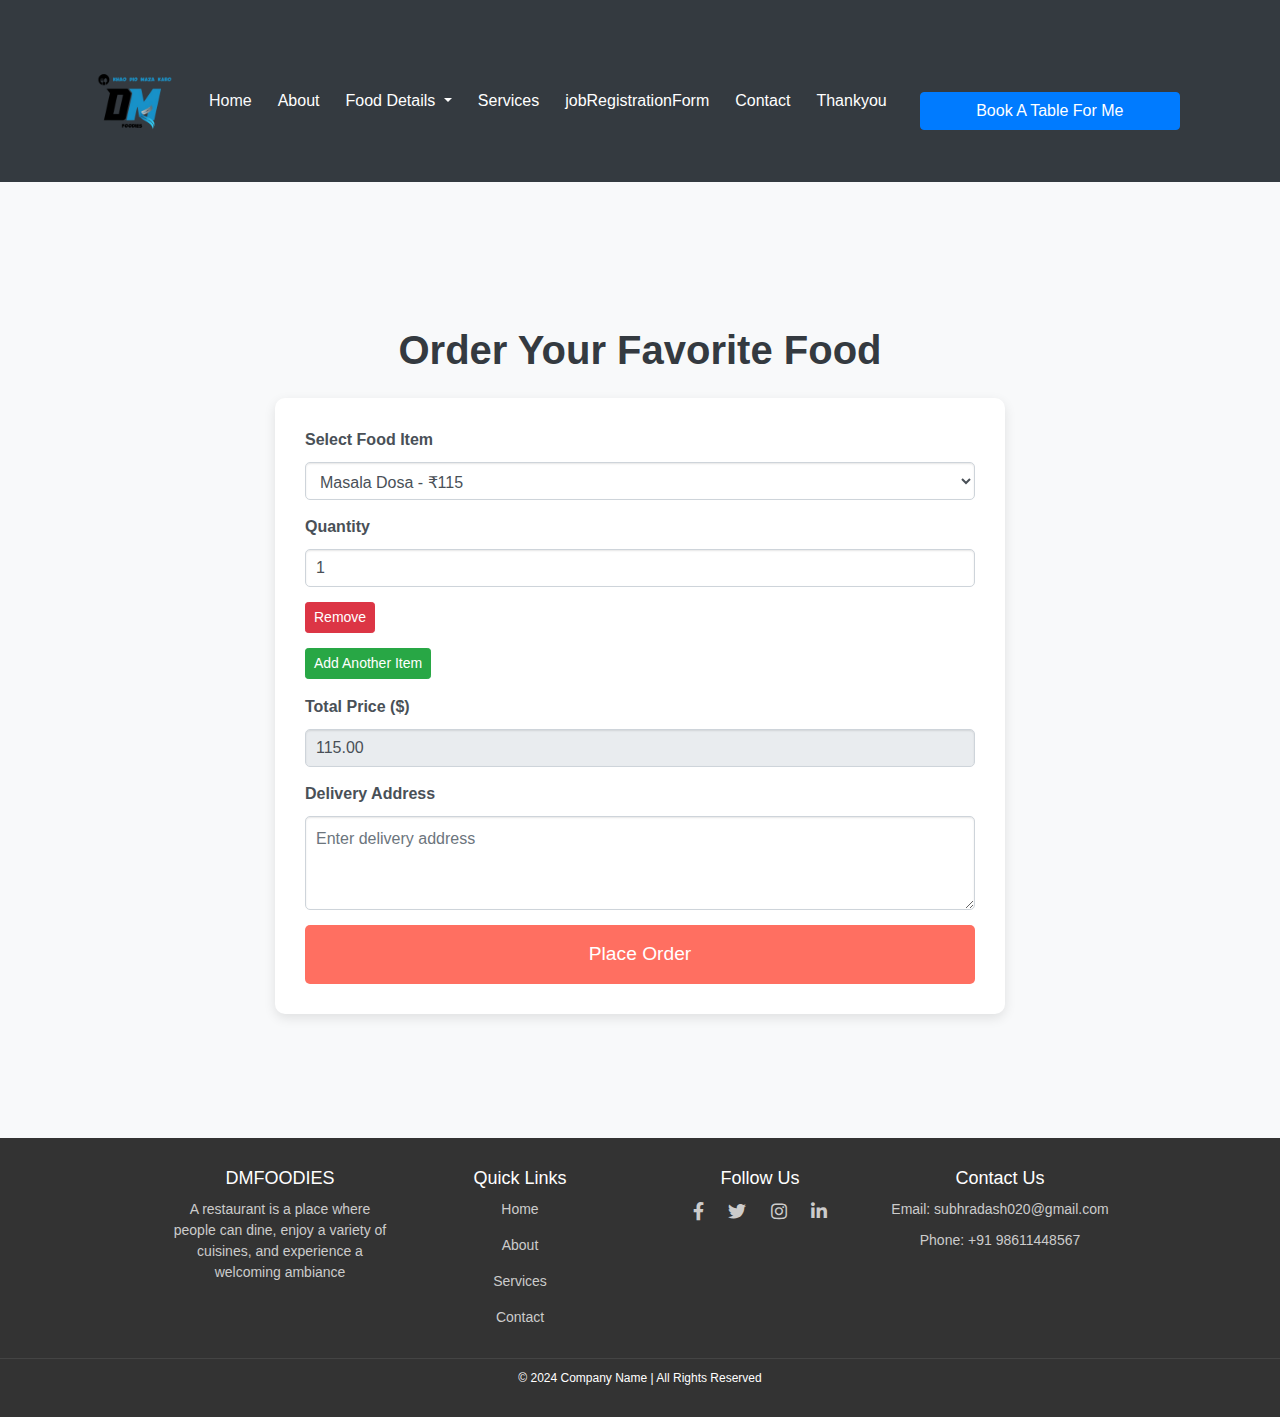
<file: order .html>
<!DOCTYPE html>
<html lang="en">

<head>
    <meta charset="UTF-8">
    <meta name="viewport" content="width=device-width, initial-scale=1.0">
    <title>order</title>
    <!-- Bootstrap CSS -->
    <link href="https://stackpath.bootstrapcdn.com/bootstrap/4.5.2/css/bootstrap.min.css" rel="stylesheet">
    <!-- Font Awesome CSS -->
    <link rel="stylesheet" href="https://cdnjs.cloudflare.com/ajax/libs/font-awesome/5.15.4/css/all.min.css">
    <!-- Custom CSS -->
    <link href="styles.css" rel="stylesheet">
    <style>
        /* Add your custom styles here */
    </style>
</head>

<body>
    <nav class="navbar navbar-expand-lg navbar-dark bg-dark">
        <div class="container">
            <a class="navbar-brand">
                <img src="./images/Untitled_design-removebg-preview.png" alt="Logo" class="logo">
            </a>

            <button class="navbar-toggler" type="button" data-toggle="collapse" data-target="#navbarSupportedContent"
                aria-controls="navbarSupportedContent" aria-expanded="false" aria-label="Toggle navigation">
                <span class="navbar-toggler-icon"></span>
            </button>

            <div class="collapse navbar-collapse justify-content-center" id="navbarSupportedContent">
                <ul class="navbar-nav mr-auto">
                    <li class="nav-item active">
                        <a class="nav-link" href="index.html">Home <span class="sr-only">(current)</span></a>
                    </li>
                    <li class="nav-item">
                        <a class="nav-link" href="About.html">About</a>
                    </li>
                    <li class="nav-item dropdown">
                        <a class="nav-link dropdown-toggle" href="#" id="navbarDropdown" role="button"
                            data-toggle="dropdown" aria-haspopup="true" aria-expanded="false">
                            Food Details
                        </a>
                        <div class="dropdown-menu" aria-labelledby="navbarDropdown">
                            <a class="dropdown-item" href="menu.html">Menu</a>
                            <a class="dropdown-item" href="item.html">Pizza</a>
                            <a class="dropdown-item" href="item2.html">Burgur</a>
                            <a class="dropdown-item" href="item3.html">Mocktail/ Ice-creams</a>
                            <div class="dropdown-divider"></div>
                            <a class="dropdown-item" href="order .html">order food</a>
                        </div>
                    </li>
                    

                    <li class="nav-item">
                        <a class="nav-link" href="services.html">Services</a>
                    </li>
                    <li class="nav-item">
                        <a class="nav-link" href="registration.html">jobRegistrationForm</a>
                    </li>
                    <li class="nav-item">
                        <a class="nav-link" href="contact us.html">Contact</a>
                    </li>
                    <li class="nav-item">
                        <a class="nav-link" href="thank you.html">Thankyou</a>
                    </li>
                </ul>
            </div>

            <div class="container">
                <button type="button" class="btn btn-primary" data-toggle="modal" data-target="#exampleModal">
                    Book A Table For Me
                </button>

                <!-- Modal -->
                <div class="modal fade" id="exampleModal" tabindex="-1" role="dialog"
                    aria-labelledby="exampleModalLabel" aria-hidden="true">
                    <div class="modal-dialog modal-dialog-centered" role="document">
                        <div class="modal-content">
                            <div class="modal-header">
                                <h5 class="modal-title" id="exampleModalLabel">Book a Table</h5>
                                <button type="button" class="close" data-dismiss="modal" aria-label="Close">
                                    <span aria-hidden="true">&times;</span>
                                </button>
                            </div>
                            <div class="modal-body">
                                <form>
                                    <div class="form-group">
                                        <label for="name">Your Name:</label>
                                        <input type="text" class="form-control" id="name" placeholder="Enter your name">
                                    </div>
                                    <div class="form-group">
                                        <label for="email">Email address:</label>
                                        <input type="email" class="form-control" id="email" placeholder="Enter email">
                                    </div>
                                    <div class="form-group">
                                        <label for="phone">Phone number:</label>
                                        <input type="text" class="form-control" id="phone"
                                            placeholder="Enter phone number">
                                    </div>
                                    <div class="form-group">
                                        <label for="date">Date:</label>
                                        <input type="date" class="form-control" id="date">
                                    </div>
                                    <div class="form-group">
                                        <label for="time">Time:</label>
                                        <input type="time" class="form-control" id="time">
                                    </div>
                                    <div class="form-group">
                                        <label for="guests">Number of Guests:</label>
                                        <select class="form-control" id="guests">
                                            <option>1</option>
                                            <option>2</option>
                                            <option>3</option>
                                            <option>4</option>
                                            <option>5</option>
                                        </select>
                                    </div>
                                </form>
                            </div>
                            <div class="modal-footer">
                                <button type="button" class="btn btn-secondary" data-dismiss="modal">Close</button>
                                <button type="button" class="btn btn-secondary" id="openModalButton">Book Now</button>
                            </div>
                        </div>
                    </div>
                </div>
            </div>
        </div>
    </nav>


    <section id="orderSection" class="my-5">
        <div class="container">
            <h2 class="text-center mb-4">Order Your Favorite Food</h2>
            <div class="row justify-content-center">
                <div class="col-lg-8">
                    <form id="orderForm">
                        <div id="foodItemsContainer">
                            <div class="form-group food-item">
                                <label for="foodItem">Select Food Item</label>
                                <select class="form-control food-item-select" name="foodItem">
                                    <option value="Pizza" data-price="115">Masala Dosa - ₹115</option>
                                    <option value="Burger" data-price="₹75">Aloo Paratha - ₹75</option>
                                    <option value="Pasta" data-price="150">Poha - ₹150</option>
                                    <option value="Salad" data-price="150">Idli & Vada - ₹25</option>
                                    <option value="Sushi" data-price="150">Chole Bhature - ₹150</option>
                                    <option value="Pizza" data-price="50">Upma - ₹50</option>
                                    <option value="Burger" data-price="190">Pesarattu - ₹190</option>
                                    <option value="Pasta" data-price="115">Puri Sabzi - ₹115</option>
                                    <option value="Salad" data-price="90">Uttapam - ₹90</option>
                                    <option value="Sushi" data-price="15">Chai & Samosa - ₹15</option>
                                    <option value="Pizza" data-price="235">Butter Chicken - ₹235</option>
                                    <option value="Burger" data-price="355">Biryani- ₹355</option>
                                    <option value="Pasta" data-price="190">Paneer Tikka Masala - ₹190</option>
                                    <option value="Salad" data-price="315">Dal Makhani - ₹315</option>
                                    <option value="Sushi" data-price="445">Rogan Josh - ₹445</option>
                                    <option value="Pizza" data-price="295">Chana Masala - ₹295</option>
                                    <option value="Burger" data-price="115">Malai Kofta - ₹115</option>
                                    <option value="Pasta" data-price="345">Fish Curry - ₹345</option>
                                    <option value="Salad" data-price="150">Chicken Tikka - ₹150</option>
                                    <option value="Sushi" data-price="250">Veg Thali - ₹250</option>
                                    <option value="Pizza" data-price="345">Prawn Masala - ₹345</option>
                                    <option value="Burger" data-price="345">Chicken Korma - ₹345</option>
                                    <option value="Pasta" data-price="175">Paneer Butter Masala - ₹175</option>
                                    <option value="Salad" data-price="105">Lamb Vindaloo - ₹105</option>
                                    <option value="Sushi" data-price="115">Palak Paneer- ₹115</option>
                                    <option value="Pizza" data-price="150">Dal Tadka- ₹150</option>
                                    <option value="Burger" data-price="156">Hyderabadi Biryani - ₹156</option>
                                    <option value="Pasta" data-price="115">Kadai Chicken - ₹115</option>
                                    <option value="Salad" data-price="115">Baingan Bharta - ₹115</option>
                                    <option value="Sushi" data-price="315">Gosht Nihari- ₹315</option>
                                
                                
                                
                                </select>
                                <label for="quantity">Quantity</label>
                                <input type="number" class="form-control quantity" name="quantity" placeholder="Enter quantity" value="1">
                                <button type="button" class="btn btn-danger btn-sm remove-item">Remove</button>
                            </div>
                        </div>
                        <button type="button" class="btn btn-success btn-sm mb-3" id="addFoodItem">Add Another Item</button>
                        <div class="form-group">
                            <label for="totalPrice">Total Price ($)</label>
                            <input type="text" class="form-control" id="totalPrice" placeholder="Total Price" readonly>
                        </div>
                        <div class="form-group">
                            <label for="address">Delivery Address</label>
                            <textarea class="form-control" id="address" rows="3" placeholder="Enter delivery address"></textarea>
                        </div>
                        <button type="submit" class="btn btn-primary btn-block">Place Order</button>
                    </form>
                </div>
            </div>
        </div>
    </section>

     <!-- Footer Start -->
     <footer>
        <div class="footer-container">
          <div class="footer-section about">
            <h3>DMFOODIES</h3>
            <p>A restaurant is a place where people can dine, enjoy a variety of cuisines, and experience a welcoming ambiance</p>
          </div>
          <div class="footer-section links">
            <h3>Quick Links</h3>
            <ul>
              <li><a href="index.html">Home</a></li>
              <li><a href="About.html">About</a></li>
              <li><a href="services.html">Services</a></li>
              <li><a href="contact us.html">Contact</a></li>
            </ul>
          </div>
          <div class="footer-section social">
            <h3>Follow Us</h3>
            <div class="social-icons">
              <a href="#"><i class="fab fa-facebook-f"></i></a>
              <a href="#"><i class="fab fa-twitter"></i></a>
              <a href="#"><i class="fab fa-instagram"></i></a>
              <a href="#"><i class="fab fa-linkedin-in"></i></a>
            </div>
          </div>
          <div class="footer-section contact">
            <h3>Contact Us</h3>
            <p>Email: subhradash020@gmail.com</p>
            <p>Phone: +91 98611448567</p>
          </div>
        </div>
        <div class="footer-bottom">
          &copy; 2024 Company Name | All Rights Reserved
        </div>
      </footer>
    <!-- Footer End -->

    <!-- JavaScript Libraries -->
    <script src="https://ajax.googleapis.com/ajax/libs/jquery/3.5.1/jquery.min.js"></script>
    <script src="https://cdnjs.cloudflare.com/ajax/libs/popper.js/1.16.0/umd/popper.min.js"></script>
    <script src="https://maxcdn.bootstrapcdn.com/bootstrap/4.5.2/js/bootstrap.min.js"></script>



    
    <script>
        document.addEventListener('DOMContentLoaded', function() {
            const foodItemsContainer = document.getElementById('foodItemsContainer');
            const addFoodItemBtn = document.getElementById('addFoodItem');
            const totalPriceInput = document.getElementById('totalPrice');
    
            addFoodItemBtn.addEventListener('click', function() {
                const foodItemTemplate = document.querySelector('.food-item').cloneNode(true);
                foodItemTemplate.querySelector('.quantity').value = 1;
                foodItemTemplate.querySelector('.remove-item').addEventListener('click', function() {
                    foodItemTemplate.remove();
                    updateTotalPrice();
                });
                foodItemsContainer.appendChild(foodItemTemplate);
                updateTotalPrice();
            });
    
            foodItemsContainer.addEventListener('input', updateTotalPrice);
    
            function updateTotalPrice() {
                let totalPrice = 0;
                document.querySelectorAll('.food-item').forEach(function(item) {
                    const select = item.querySelector('.food-item-select');
                    const quantity = item.querySelector('.quantity').value;
                    const price = select.options[select.selectedIndex].getAttribute('data-price');
                    totalPrice += price * quantity;
                });
                totalPriceInput.value = totalPrice.toFixed(2);
            }
    
            document.querySelectorAll('.remove-item').forEach(function(button) {
                button.addEventListener('click', function() {
                    button.closest('.food-item').remove();
                    updateTotalPrice();
                });
            });
    
            updateTotalPrice();
        });
    </script>
    </body>
    </html>
</file>
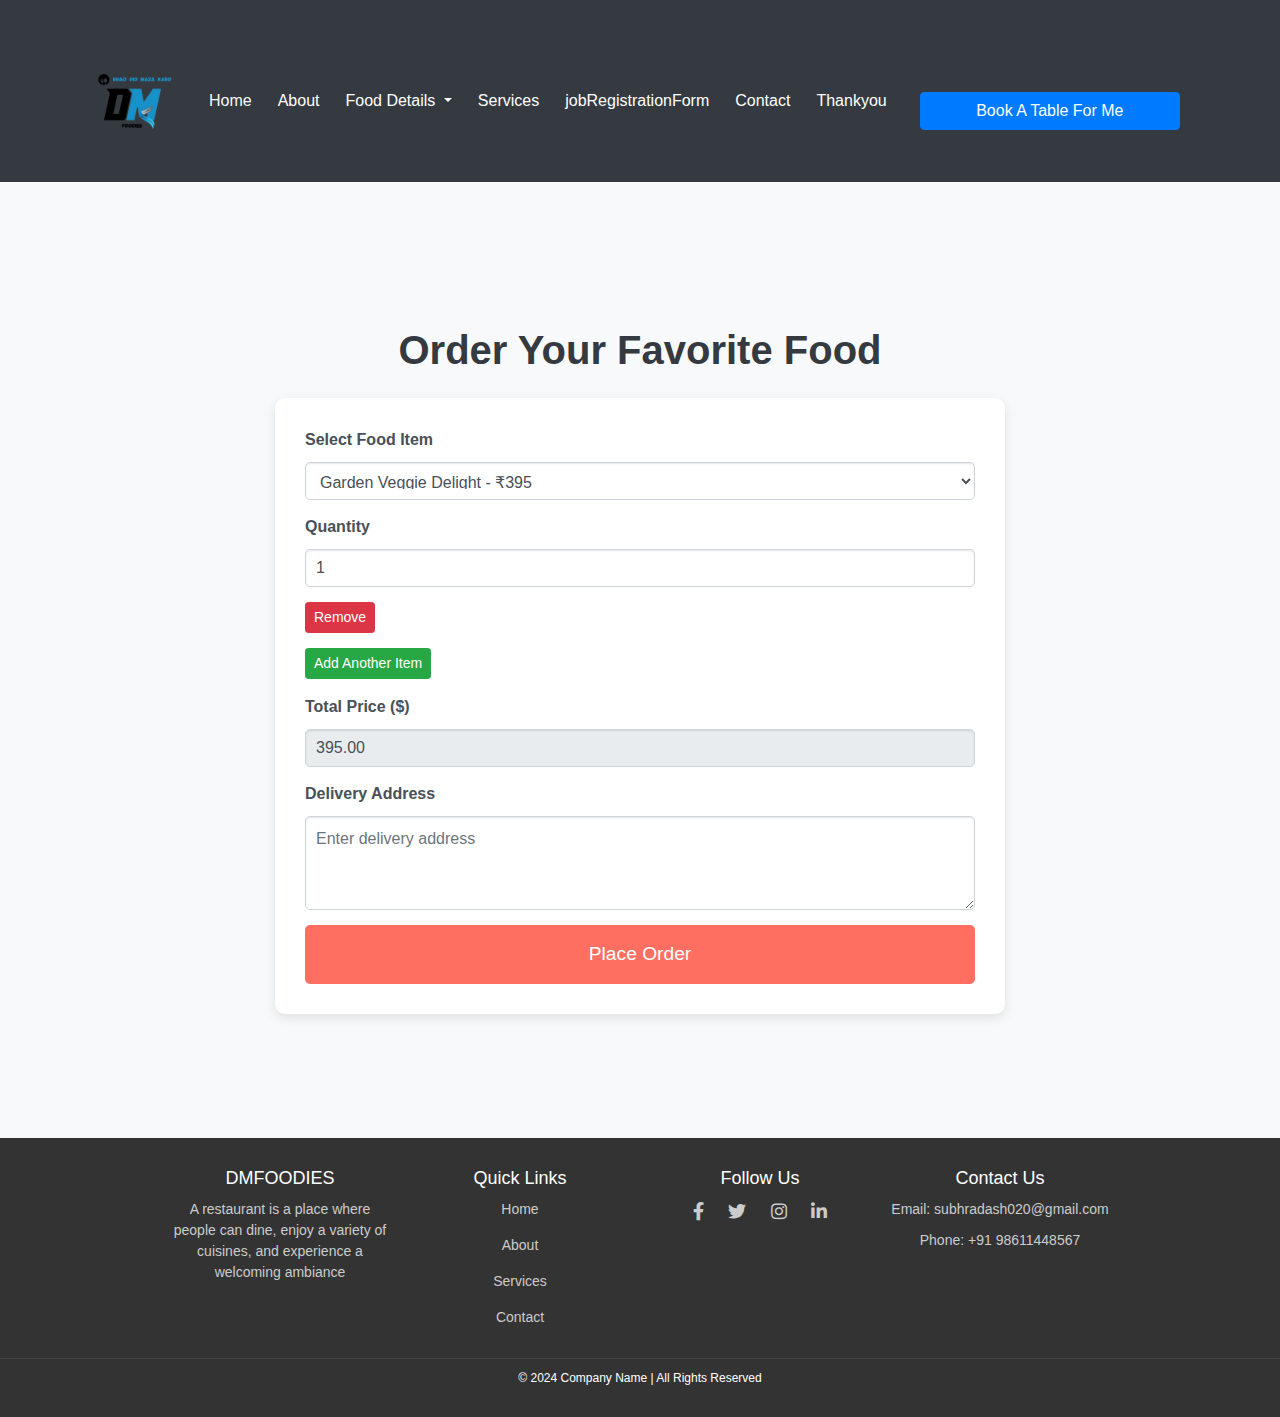
<file: snacks order.html>
<!DOCTYPE html>
<html lang="en">

<head>
    <meta charset="UTF-8">
    <meta name="viewport" content="width=device-width, initial-scale=1.0">
    <title>snacks order</title>
    <!-- Bootstrap CSS -->
    <link href="https://stackpath.bootstrapcdn.com/bootstrap/4.5.2/css/bootstrap.min.css" rel="stylesheet">
    <!-- Font Awesome CSS -->
    <link rel="stylesheet" href="https://cdnjs.cloudflare.com/ajax/libs/font-awesome/5.15.4/css/all.min.css">
    <!-- Custom CSS -->
    <link href="styles.css" rel="stylesheet">
    <style>
        /* Add your custom styles here */
    </style>
</head>

<body>
    <nav class="navbar navbar-expand-lg navbar-dark bg-dark">
        <div class="container">
            <a class="navbar-brand">
                <img src="./images/Untitled_design-removebg-preview.png" alt="Logo" class="logo">
            </a>

            <button class="navbar-toggler" type="button" data-toggle="collapse" data-target="#navbarSupportedContent"
                aria-controls="navbarSupportedContent" aria-expanded="false" aria-label="Toggle navigation">
                <span class="navbar-toggler-icon"></span>
            </button>

            <div class="collapse navbar-collapse justify-content-center" id="navbarSupportedContent">
                <ul class="navbar-nav mr-auto">
                    <li class="nav-item active">
                        <a class="nav-link" href="index.html">Home <span class="sr-only">(current)</span></a>
                    </li>
                    <li class="nav-item">
                        <a class="nav-link" href="About.html">About</a>
                    </li>
                    <li class="nav-item dropdown">
                        <a class="nav-link dropdown-toggle" href="#" id="navbarDropdown" role="button"
                            data-toggle="dropdown" aria-haspopup="true" aria-expanded="false">
                            Food Details
                        </a>
                        <div class="dropdown-menu" aria-labelledby="navbarDropdown">
                            <a class="dropdown-item" href="menu.html">Menu</a>
                            <a class="dropdown-item" href="item.html">Pizza</a>
                            <a class="dropdown-item" href="item2.html">Burgur</a>
                            <a class="dropdown-item" href="item3.html">Mocktail/ Ice-creams</a>
                            <div class="dropdown-divider"></div>
                            <a class="dropdown-item" href="order .html">order food</a>
                        </div>
                    </li>
                    

                    <li class="nav-item">
                        <a class="nav-link" href="services.html">Services</a>
                    </li>
                    <li class="nav-item">
                        <a class="nav-link" href="registration.html">jobRegistrationForm</a>
                    </li>
                    <li class="nav-item">
                        <a class="nav-link" href="contact us.html">Contact</a>
                    </li>
                    <li class="nav-item">
                        <a class="nav-link" href="thank you.html">Thankyou</a>
                    </li>
                </ul>
            </div>

            <div class="container">
                <button type="button" class="btn btn-primary" data-toggle="modal" data-target="#exampleModal">
                    Book A Table For Me
                </button>

                <!-- Modal -->
                <div class="modal fade" id="exampleModal" tabindex="-1" role="dialog"
                    aria-labelledby="exampleModalLabel" aria-hidden="true">
                    <div class="modal-dialog modal-dialog-centered" role="document">
                        <div class="modal-content">
                            <div class="modal-header">
                                <h5 class="modal-title" id="exampleModalLabel">Book a Table</h5>
                                <button type="button" class="close" data-dismiss="modal" aria-label="Close">
                                    <span aria-hidden="true">&times;</span>
                                </button>
                            </div>
                            <div class="modal-body">
                                <form>
                                    <div class="form-group">
                                        <label for="name">Your Name:</label>
                                        <input type="text" class="form-control" id="name" placeholder="Enter your name">
                                    </div>
                                    <div class="form-group">
                                        <label for="email">Email address:</label>
                                        <input type="email" class="form-control" id="email" placeholder="Enter email">
                                    </div>
                                    <div class="form-group">
                                        <label for="phone">Phone number:</label>
                                        <input type="text" class="form-control" id="phone"
                                            placeholder="Enter phone number">
                                    </div>
                                    <div class="form-group">
                                        <label for="date">Date:</label>
                                        <input type="date" class="form-control" id="date">
                                    </div>
                                    <div class="form-group">
                                        <label for="time">Time:</label>
                                        <input type="time" class="form-control" id="time">
                                    </div>
                                    <div class="form-group">
                                        <label for="guests">Number of Guests:</label>
                                        <select class="form-control" id="guests">
                                            <option>1</option>
                                            <option>2</option>
                                            <option>3</option>
                                            <option>4</option>
                                            <option>5</option>
                                        </select>
                                    </div>
                                </form>
                            </div>
                            <div class="modal-footer">
                                <button type="button" class="btn btn-secondary" data-dismiss="modal">Close</button>
                                <button type="button" class="btn btn-secondary" id="openModalButton">Book Now</button>
                            </div>
                        </div>
                    </div>
                </div>
            </div>
        </div>
    </nav>



    <section id="orderSection" class="my-5">
        <div class="container">
            <h2 class="text-center mb-4">Order Your Favorite Food</h2>
            <div class="row justify-content-center">
                <div class="col-lg-8">
                    <form id="orderForm">
                        <div id="foodItemsContainer">
                            <div class="form-group food-item">
                                <label for="foodItem">Select Food Item</label>
                                <select class="form-control food-item-select" name="foodItem">
                                    <option value="Pizza" data-price="395">Garden Veggie Delight - ₹395</option>
                                    <option value="Burger" data-price="385">Mediterranean Marvel - ₹385</option>
                                    <option value="Pasta" data-price="385">Classic Margherita - ₹385</option>
                                    <option value="Salad" data-price="485">Spicy Veg Supreme - ₹485</option>
                                    <option value="Sushi" data-price="645">Veggie Extravaganza - ₹645</option>
                                    <option value="Pizza" data-price="245">Caprese Bliss - ₹245</option>
                                    <option value="Burger" data-price="345">Farmhouse Feast - ₹345</option>
                                    <option value="Pasta" data-price="645">Greek Veggie Delight - ₹645</option>
                                    <option value="Salad" data-price="445">Four Cheese Fantasy - ₹445</option>
                                    <br>

                                    <option value="Pizza" data-price="334">Vegetable Club Sandwich - ₹334</option>
                                    <option value="Burger" data-price="341">Paneer Tikka Sandwich -₹341</option>
                                    <option value="Pasta" data-price="123">Aloo Masala Sandwich -₹123</option>
                                    <option value="Salad" data-price="709">Chutney Sandwich -₹709</option>
                                    <option value="Sushi" data-price="150">Vegetable Hummus Sandwich -₹150</option>
                                    <option value="Burger" data-price="843">Aloo Tikki Burger -₹843</option>
                                    <option value="Pasta" data-price="134">Paneer Tikka Burger -₹134</option>
                                    <option value="Salad" data-price="712">Chana Masala Burger -₹712</option>
                                    <option value="Sushi" data-price="151">Rajma Burger -₹151</option>
                                   <br>

                                   <option value="Pizza" data-price="334">Tropical Breeze -₹334</option>
                                    <option value="Burger" data-price="341"> Citrus Burst-₹341</option>
                                    <option value="Pasta" data-price="123">Minty Melon Cooler -₹123</option>
                                    <option value="Salad" data-price="709">Sunset Bliss -₹709</option>
                                    <option value="Sushi" data-price="150">Chocolate Avalanche -₹150</option>
                                    <option value="Burger" data-price="843">Vanilla Bean Dream -₹843</option>
                                    <option value="Pasta" data-price="134">Strawberry Swirl Bliss-₹134</option>
                                    <option value="Salad" data-price="712">Mint Chocolate Chip Delight-₹712</option>
                                    <option value="Sushi" data-price="151">Caramel Crunch Explosion  -₹151</option>

                                    
                                </select>
                                <label for="quantity">Quantity</label>
                                <input type="number" class="form-control quantity" name="quantity" placeholder="Enter quantity" value="1">
                                <button type="button" class="btn btn-danger btn-sm remove-item">Remove</button>
                            </div>
                        </div>
                        <button type="button" class="btn btn-success btn-sm mb-3" id="addFoodItem">Add Another Item</button>
                        <div class="form-group">
                            <label for="totalPrice">Total Price ($)</label>
                            <input type="text" class="form-control" id="totalPrice" placeholder="Total Price" readonly>
                        </div>
                        <div class="form-group">
                            <label for="address">Delivery Address</label>
                            <textarea class="form-control" id="address" rows="3" placeholder="Enter delivery address"></textarea>
                        </div>
                        <button type="submit" class="btn btn-primary btn-block">Place Order</button>
                    </form>
                </div>
            </div>
        </div>
    </section>

     <!-- Footer Start -->
     <footer>
        <div class="footer-container">
          <div class="footer-section about">
            <h3>DMFOODIES</h3>
            <p>A restaurant is a place where people can dine, enjoy a variety of cuisines, and experience a welcoming ambiance</p>
          </div>
          <div class="footer-section links">
            <h3>Quick Links</h3>
            <ul>
              <li><a href="index.html">Home</a></li>
              <li><a href="About.html">About</a></li>
              <li><a href="services.html">Services</a></li>
              <li><a href="contact us.html">Contact</a></li>
            </ul>
          </div>
          <div class="footer-section social">
            <h3>Follow Us</h3>
            <div class="social-icons">
              <a href="#"><i class="fab fa-facebook-f"></i></a>
              <a href="#"><i class="fab fa-twitter"></i></a>
              <a href="#"><i class="fab fa-instagram"></i></a>
              <a href="#"><i class="fab fa-linkedin-in"></i></a>
            </div>
          </div>
          <div class="footer-section contact">
            <h3>Contact Us</h3>
            <p>Email: subhradash020@gmail.com</p>
            <p>Phone: +91 98611448567</p>
          </div>
        </div>
        <div class="footer-bottom">
          &copy; 2024 Company Name | All Rights Reserved
        </div>
      </footer>
    <!-- Footer End -->

    <!-- JavaScript Libraries -->
    <script src="https://ajax.googleapis.com/ajax/libs/jquery/3.5.1/jquery.min.js"></script>
    <script src="https://cdnjs.cloudflare.com/ajax/libs/popper.js/1.16.0/umd/popper.min.js"></script>
    <script src="https://maxcdn.bootstrapcdn.com/bootstrap/4.5.2/js/bootstrap.min.js"></script>



    
    <script>
        document.addEventListener('DOMContentLoaded', function() {
            const foodItemsContainer = document.getElementById('foodItemsContainer');
            const addFoodItemBtn = document.getElementById('addFoodItem');
            const totalPriceInput = document.getElementById('totalPrice');
    
            addFoodItemBtn.addEventListener('click', function() {
                const foodItemTemplate = document.querySelector('.food-item').cloneNode(true);
                foodItemTemplate.querySelector('.quantity').value = 1;
                foodItemTemplate.querySelector('.remove-item').addEventListener('click', function() {
                    foodItemTemplate.remove();
                    updateTotalPrice();
                });
                foodItemsContainer.appendChild(foodItemTemplate);
                updateTotalPrice();
            });
    
            foodItemsContainer.addEventListener('input', updateTotalPrice);
    
            function updateTotalPrice() {
                let totalPrice = 0;
                document.querySelectorAll('.food-item').forEach(function(item) {
                    const select = item.querySelector('.food-item-select');
                    const quantity = item.querySelector('.quantity').value;
                    const price = select.options[select.selectedIndex].getAttribute('data-price');
                    totalPrice += price * quantity;
                });
                totalPriceInput.value = totalPrice.toFixed(2);
            }
    
            document.querySelectorAll('.remove-item').forEach(function(button) {
                button.addEventListener('click', function() {
                    button.closest('.food-item').remove();
                    updateTotalPrice();
                });
            });
    
            updateTotalPrice();
        });
    </script>
    </body>
    </html>
</file>
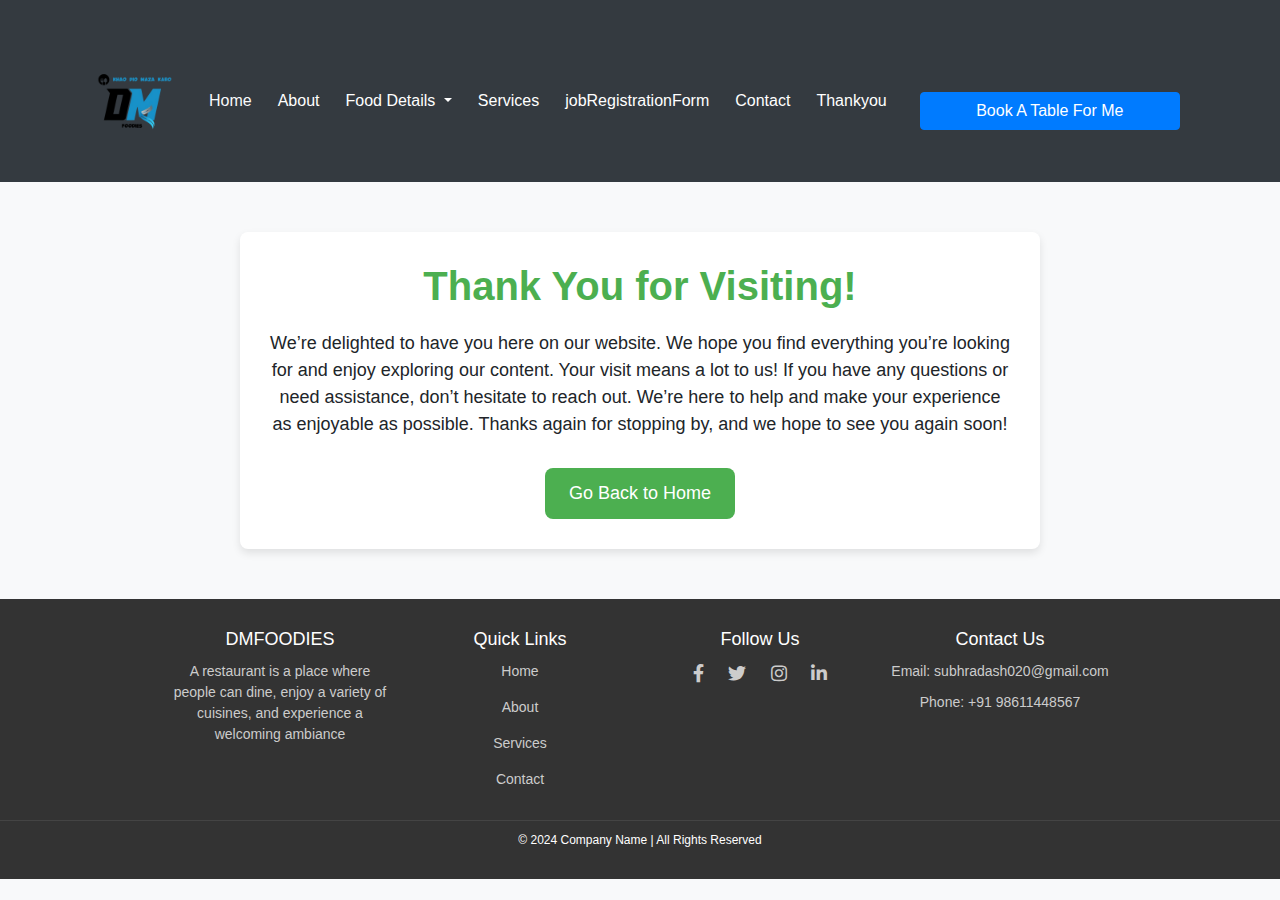
<file: thank you.html>
<!DOCTYPE html>
<html lang="en">

<head>
    <meta charset="UTF-8">
    <meta name="viewport" content="width=device-width, initial-scale=1.0">
    <title>thank you</title>
    <!-- Bootstrap CSS -->
    <link href="https://stackpath.bootstrapcdn.com/bootstrap/4.5.2/css/bootstrap.min.css" rel="stylesheet">
    <!-- Font Awesome CSS -->
    <link rel="stylesheet" href="https://cdnjs.cloudflare.com/ajax/libs/font-awesome/5.15.4/css/all.min.css">
    <!-- Custom CSS -->
    <link href="styles.css" rel="stylesheet">
    <style>
        /* Add your custom styles here */
    </style>
</head>

<body>
    <nav class="navbar navbar-expand-lg navbar-dark bg-dark">
        <div class="container">
            <a class="navbar-brand">
                <img src="./images/Untitled_design-removebg-preview.png" alt="Logo" class="logo">
            </a>

            <button class="navbar-toggler" type="button" data-toggle="collapse" data-target="#navbarSupportedContent"
                aria-controls="navbarSupportedContent" aria-expanded="false" aria-label="Toggle navigation">
                <span class="navbar-toggler-icon"></span>
            </button>

            <div class="collapse navbar-collapse justify-content-center" id="navbarSupportedContent">
                <ul class="navbar-nav mr-auto">
                    <li class="nav-item active">
                        <a class="nav-link" href="index.html">Home <span class="sr-only">(current)</span></a>
                    </li>
                    <li class="nav-item">
                        <a class="nav-link" href="About.html">About</a>
                    </li>
                    <li class="nav-item dropdown">
                        <a class="nav-link dropdown-toggle" href="#" id="navbarDropdown" role="button"
                            data-toggle="dropdown" aria-haspopup="true" aria-expanded="false">
                            Food Details
                        </a>
                        <div class="dropdown-menu" aria-labelledby="navbarDropdown">
                            <a class="dropdown-item" href="menu.html">Menu</a>
                            <a class="dropdown-item" href="item.html">Pizza</a>
                            <a class="dropdown-item" href="item2.html">Burgur</a>
                            <a class="dropdown-item" href="item3.html">Mocktail/ Ice-creams</a>
                            <div class="dropdown-divider"></div>
                            <a class="dropdown-item" href="order .html">order food</a>
                        </div>
                    </li>
                    

                    <li class="nav-item">
                        <a class="nav-link" href="services.html">Services</a>
                    </li>
                    <li class="nav-item">
                        <a class="nav-link" href="registration.html">jobRegistrationForm</a>
                    </li>
                    <li class="nav-item">
                        <a class="nav-link" href="contact us.html">Contact</a>
                    </li>
                    <li class="nav-item">
                        <a class="nav-link" href="thank you.html">Thankyou</a>
                    </li>
                </ul>
            </div>

            <div class="container">
                <button type="button" class="btn btn-primary" data-toggle="modal" data-target="#exampleModal">
                    Book A Table For Me
                </button>

                <!-- Modal -->
                <div class="modal fade" id="exampleModal" tabindex="-1" role="dialog"
                    aria-labelledby="exampleModalLabel" aria-hidden="true">
                    <div class="modal-dialog modal-dialog-centered" role="document">
                        <div class="modal-content">
                            <div class="modal-header">
                                <h5 class="modal-title" id="exampleModalLabel">Book a Table</h5>
                                <button type="button" class="close" data-dismiss="modal" aria-label="Close">
                                    <span aria-hidden="true">&times;</span>
                                </button>
                            </div>
                            <div class="modal-body">
                                <form>
                                    <div class="form-group">
                                        <label for="name">Your Name:</label>
                                        <input type="text" class="form-control" id="name" placeholder="Enter your name">
                                    </div>
                                    <div class="form-group">
                                        <label for="email">Email address:</label>
                                        <input type="email" class="form-control" id="email" placeholder="Enter email">
                                    </div>
                                    <div class="form-group">
                                        <label for="phone">Phone number:</label>
                                        <input type="text" class="form-control" id="phone"
                                            placeholder="Enter phone number">
                                    </div>
                                    <div class="form-group">
                                        <label for="date">Date:</label>
                                        <input type="date" class="form-control" id="date">
                                    </div>
                                    <div class="form-group">
                                        <label for="time">Time:</label>
                                        <input type="time" class="form-control" id="time">
                                    </div>
                                    <div class="form-group">
                                        <label for="guests">Number of Guests:</label>
                                        <select class="form-control" id="guests">
                                            <option>1</option>
                                            <option>2</option>
                                            <option>3</option>
                                            <option>4</option>
                                            <option>5</option>
                                        </select>
                                    </div>
                                </form>
                            </div>
                            <div class="modal-footer">
                                <button type="button" class="btn btn-secondary" data-dismiss="modal">Close</button>
                                <button type="button" class="btn btn-secondary" id="openModalButton">Book Now</button>
                            </div>
                        </div>
                    </div>
                </div>
            </div>
        </div>
    </nav>


    <div class="thank-you-container">
        <h1>Thank You for Visiting!</h1>
        <p>We’re delighted to have you here on our website. We hope you find everything you’re looking for and enjoy exploring our content. Your visit means a lot to us!

            If you have any questions or need assistance, don’t hesitate to reach out. We’re here to help and make your experience as enjoyable as possible.
            
            Thanks again for stopping by, and we hope to see you again soon!</p>
        <a href="index.html" class="btn">Go Back to Home</a>
    </div>

 
     <!-- Footer Start -->
     <footer>
        <div class="footer-container">
          <div class="footer-section about">
            <h3>DMFOODIES</h3>
            <p>A restaurant is a place where people can dine, enjoy a variety of cuisines, and experience a welcoming ambiance</p>
          </div>
          <div class="footer-section links">
            <h3>Quick Links</h3>
            <ul>
              <li><a href="index.html">Home</a></li>
              <li><a href="About.html">About</a></li>
              <li><a href="services.html">Services</a></li>
              <li><a href="contact us.html">Contact</a></li>
            </ul>
          </div>
          <div class="footer-section social">
            <h3>Follow Us</h3>
            <div class="social-icons">
              <a href="#"><i class="fab fa-facebook-f"></i></a>
              <a href="#"><i class="fab fa-twitter"></i></a>
              <a href="#"><i class="fab fa-instagram"></i></a>
              <a href="#"><i class="fab fa-linkedin-in"></i></a>
            </div>
          </div>
          <div class="footer-section contact">
            <h3>Contact Us</h3>
            <p>Email: subhradash020@gmail.com</p>
            <p>Phone: +91 98611448567</p>
          </div>
        </div>
        <div class="footer-bottom">
          &copy; 2024 Company Name | All Rights Reserved
        </div>
      </footer>
    <!-- Footer End -->

    <!-- JavaScript Libraries -->
    <script src="https://ajax.googleapis.com/ajax/libs/jquery/3.5.1/jquery.min.js"></script>
    <script src="https://cdnjs.cloudflare.com/ajax/libs/popper.js/1.16.0/umd/popper.min.js"></script>
    <script src="https://maxcdn.bootstrapcdn.com/bootstrap/4.5.2/js/bootstrap.min.js"></script>


</body>
</html>
</file>
<file: styles.css>
/* Custom Navbar Styles */
.navbar {
    background-color: #343a40; /* Dark background for the navbar */
}

/* Ensure the logo fits nicely in the navbar */
.navbar-brand {
    display: flex; /* Align items horizontally */
    align-items: center; /* Vertically center items */
}

.logo {
    max-width: 100px; /* Adjust the maximum width of your logo */
    height: auto; /* Ensures the logo scales proportionally */
    display: block; /* Ensures the logo behaves as a block element */
}

/* Responsive adjustments */
@media (max-width: 768px) {
    .logo {
        max-height: 40px; /* Smaller size for mobile devices */
    }
}


.navbar-nav .nav-link {
    color: #ffffff !important; /* White text color for the nav links */
    font-size: 16px; /* Adjust font size */
    padding: 10px 15px; /* Add padding around the links */
}

.navbar-nav .nav-link:hover {
    color: #cccccc !important; /* Change color on hover */
}

.navbar-nav .nav-item.active .nav-link {
    color: #f8f9fa !important; /* Highlight color for the active nav item */
    /* Darker background for active item */
}

.navbar-toggler {
    border-color: #ffffff; /* White border for the toggler button */
}

.navbar-toggler-icon {
    background-image: none; /* Remove default background image */
}

/* Modal Styles */
.modal-content {
    border-radius: 8px; /* Rounded corners for the modal */
    box-shadow: 0 4px 8px rgba(0, 0, 0, 0.2); /* Subtle shadow */
}

.modal-header {
    border-bottom: none; /* Remove bottom border */
}

.modal-body {
    padding: 2rem; /* Add padding inside the modal */
}

.form-group {
    margin-bottom: 1rem; /* Space between form elements */
}

.btn-primary {
    background-color: #007bff; /* Primary button background color */
    border-color: #007bff; /* Border color */
}

.btn-primary:hover {
    background-color: #0056b3; /* Darker background color on hover */
    border-color: #004085; /* Darker border color on hover */
}

/* Responsive Styles */
@media (max-width: 767.98px) {
    .navbar-nav {
        text-align: center; /* Center text on small screens */
    }

    .navbar-nav .nav-link {
        padding: 15px 0; /* Adjust padding for better spacing */
    }

    .navbar-toggler {
        padding: 0.25rem 0.75rem; /* Adjust padding for the toggler */
    }
}


/* Container Padding */
.container {
    padding-top: 1rem; /* Adjust top padding */
    padding-bottom: 1rem; /* Adjust bottom padding */
}


/* Content Section Styles */
.name {
    font-size: 2.5rem; /* Increase font size for name */
}

.description {
    font-size: 1.2rem; /* Adjust font size */
}

.buttons {
    margin-top: 1rem; /* Add spacing */
}

.button {
    margin-right: 1rem; /* Adjust button spacing */
}

/* Image Styles */
.image {
    max-width: 100%; /* Ensure image responsiveness */
    height: auto; /* Maintain aspect ratio */
}
/* Example Media Query for Smaller Screens */
@media (max-width: 768px) {
    .name {
        font-size: 2rem; /* Adjust font size */
    }

    .description {
        font-size: 1rem; /* Adjust font size */
    }
}

/* contact page */

.contact-form-container {
    background-color: #f8f9fa;
    padding: 20px;
    border-radius: 5px;
}

.contact-form-title {
    margin-bottom: 15px;
    font-size: 1.5rem;
    font-weight: bold;
}

.form-control {
    margin-bottom: 15px;
}

.btn-send {
    background-color: #007bff;
    color: #fff;
    border: none;
    border-radius: 5px;
    padding: 10px 20px;
    cursor: pointer;
}

.btn-send:hover {
    background-color: #0056b3;
}
/* card */
.card {
    margin-bottom: 20px;
}

.card-title {
    font-size: 1.25rem;
}

.card-text {
    color: #6c757d;
}

.input-group {
    margin-top: 10px;
}

.btn-update,
.btn-remove {
    min-width: 80px;
}

.cart-summary {
    margin-top: 20px;
}

@media (max-width: 768px) {
    .col-md-8 {
        margin-bottom: 20px;
    }
}
/* food */
.card {
    transition: all 0.3s ease;
    cursor: pointer;
}

.card:hover {
    transform: scale(1.05);
    box-shadow: 0 0 15px rgba(0, 0, 0, 0.3);
}

/* Global styles */
body {
    font-family: Arial, sans-serif;
    background-color: #f8f9fa; /* Light gray background */
}

.container {
    margin-top: 20px; /* Adds some space at the top */
}

/* Navbar styles */
.navbar {
    padding: 10px 0; /* Padding for top and bottom */
}

.navbar-brand {
    font-size: 1.5rem; /* Larger font size for brand */
}

.navbar-nav .nav-link {
    color: #ffffff; /* White color for links */
    margin-right: 10px; /* Space between links */
}

.navbar-nav .nav-link:hover {
    color: #f8f9fa; /* Hover color */
}

/* Form styles */
.content {
    background-color: #ffffff; /* White background */
    padding: 20px; /* Padding inside the content */
    border-radius: 8px; /* Rounded corners */
    box-shadow: 0 0 10px rgba(0, 0, 0, 0.1); /* Shadow for box effect */
}

.form-group {
    margin-bottom: 15px; /* Space between form elements */
}

.form-control {
    width: 100%; /* Full width input */
}

.btn-primary {
    width: 100%; /* Full width button */
}

/* Image styles */
.image {
    max-width: 100%; /* Ensure image doesn't exceed column width */
    border-radius: 8px; /* Rounded corners */
    box-shadow: 0 0 10px rgba(0, 0, 0, 0.1); /* Shadow for box effect */
}

/* Responsive adjustments */
@media (max-width: 992px) {
    .content {
        margin-top: 20px; /* Add space on small screens */
    }
}

@media (max-width: 768px) {
    .navbar-brand {
        font-size: 1.2rem; /* Smaller font size for brand on smaller screens */
    }
}

/* Global styles */

.services {
    padding: 60px 0; /* Padding for section */
    background-color: #ffffff; /* White background */
}

.services .card {
    border: none; /* No borders on cards */
    transition: all 0.3s ease; /* Smooth transition for hover effects */
}

.services .card:hover {
    transform: translateY(-10px); /* Lift card on hover */
}

.services .card img {
    height: 200px; /* Fixed height for images */
    object-fit: cover; /* Maintain aspect ratio */
}

.services .card-body {
    text-align: center; /* Center text */
}

.services .card-title {
    font-size: 1.5rem; /* Larger title font size */
    margin-bottom: 15px; /* Space below title */
}

.services .card-text {
    color: #666666; /* Lighter text color */
}

.services .btn-primary {
    background-color: #007bff; /* Blue primary button */
    border-color: #007bff; /* Blue border color */
}

.services .btn-primary:hover {
    background-color: #0056b3; /* Darker blue on hover */
    border-color: #0056b3; /* Darker blue border on hover */
}

/* Responsive adjustments */
@media (max-width: 992px) {
    .navbar-nav .btn {
        margin-left: 0; /* Center align buttons on smaller screens */
        margin-top: 10px; /* Space between buttons */
    }
}

@media (max-width: 768px) {
    .services .card {
        margin-bottom: 30px; /* Increase space between cards */
    }
}

@media (max-width: 576px) {
    .navbar-nav {
        flex-direction: column; /* Stack navbar items vertically */
        align-items: center; /* Center align navbar items */
    }
}

/* styles1.css */

/* Footer */

footer {
    background-color: #333;
    color: #fff;
    padding: 20px 0;
    text-align: center;
  }
  
  .footer-container {
    display: flex;
    justify-content: space-around;
    flex-wrap: wrap;
    max-width: 1000px;
    margin: 0 auto;
    padding: 0 20px;
  }
  
  .footer-section {
    flex: 1;
    margin: 10px;
  }
  
  .footer-section h3 {
    font-size: 18px;
    margin-bottom: 10px;
  }
  
  .footer-section p, .footer-section ul, .footer-section a {
    font-size: 14px;
    margin-bottom: 10px;
    color: #ccc;
  }
  
  .footer-section a {
    color: #ccc;
    text-decoration: none;
  }
  
  .footer-section a:hover {
    color: #fff;
  }
  
  .footer-section ul {
    list-style-type: none;
    padding: 0;
  }
  
  .footer-section ul li {
    margin-bottom: 5px;
  }
  
  .social-icons a {
    margin: 0 10px;
    color: #ccc;
    font-size: 18px;
  }
  
  .social-icons a:hover {
    color: #fff;
  }
  
  .footer-bottom {
    padding: 10px 0;
    font-size: 12px;
    border-top: 1px solid #444;
  }
  
  @media (max-width: 768px) {
    .footer-container {
      flex-direction: column;
      align-items: center;
    }
  
    .footer-section {
      text-align: center;
    }
  }
  


header {
    background-color: #000;
    padding: 20px 0;
}

header .logo {
    width: 50px;
    margin-bottom: 10px;
}

h1 {
    font-size: 2.5rem;
    font-weight: bold;
    margin-bottom: 0;
}

.menu-section h2 {
    color: #f0c040;
    font-size: 2rem;
    margin-bottom: 20px;
}

.menu-item {
    background-color: #222;
    border-radius: 8px;
    margin-bottom: 20px;
    padding: 20px;
    box-shadow: 0 0 10px rgba(0, 0, 0, 0.5);
}

.menu-item h3 {
    color: #f0c040;
    font-size: 1.5rem;
    margin: 0;
}

.menu-item .description {
    color: #aaa;
    font-size: 0.9rem;
    margin: 5px 0;
}

.menu-item .price {
    font-size: 1.2rem;
    color: #fff;
    font-weight: bold;
    margin-top: 10px;
}

.menu-item .discount {
    display: inline-block;
    margin-top: 5px;
    background-color: #f0c040;
    color: #111;
    padding: 5px 10px;
    font-size: 0.8rem;
    font-weight: bold;
}



@media (max-width: 768px) {
    .menu-item {
        text-align: center;
    }

    .menu-item img {
        margin-bottom: 15px;
    }

    .menu-item .price {
        margin-top: 15px;
    }
}

/* Testimonial Section */
.testimonial-section {
    background-color: #ffc107; /* Background color */
    color: #333; /* Text color */
    padding-top: 50px; /* Top padding */
    padding-bottom: 50px; /* Bottom padding */
}

.testimonial-section .section-title {
    font-size: 2.5rem; /* Title font size */
    margin-bottom: 30px; /* Bottom margin */
}

.testimonial-text {
    font-size: 1.25rem; /* Testimonial text font size */
    line-height: 1.6; /* Line height for readability */
    margin-bottom: 20px; /* Bottom margin */
}

.testimonial-author {
    margin-top: 10px; /* Top margin for author name */
    font-style: italic; /* Italicize author name */
}
.carousel-item img {
    max-width: 150px; /* Limit maximum width */
    height: auto; /* Maintain aspect ratio */
    border: 3px solid #fff; /* White border */
    box-shadow: 0 0 10px rgba(0, 0, 0, 0.1); /* Shadow for depth */
    border-radius: 50%; /* Rounded shape */
    display: block; /* Ensure it behaves as a block element */
    margin: 0 auto 20px; /* Center horizontally and add bottom margin */
}

.testimonial-text {
    font-size: 1.2rem;
    line-height: 1.6;
    margin-bottom: 20px;
}

.testimonial-author {
    font-style: italic;
    margin-top: 10px;
}
.img-container {
    position: relative;
    overflow: hidden;
    transition: border-radius 0.3s ease;
}

.img-container img {
    width: 100%;
    height: auto;
    transition: transform 0.3s ease, border-radius 0.3s ease;
    border-radius: 15px; /* Initial border radius */
}

.img-container:hover img {
    transform: scale(1.1);
    border-radius: 50%; /* Make the image rounded on hover */
}
.info-box {
    display: flex;
    align-items: center;
    border-left: 5px solid #f2b305;
    padding-left: 15px;
    margin-bottom: 20px;
}
.info-box h1 {
    font-size: 3rem;
    color: #79e594;
    margin: 0;
}
.info-box p {
    margin: 0;
}
.info-box h6 {
    margin: 0;
    text-transform: uppercase;
    font-weight: bold;
}


        .menu-item {
    display: flex;
    justify-content: space-between;
    align-items: center;
    padding: 10px 0;
    border-bottom: 1px solid #ddd;
    transition: background-color 0.3s, transform 0.3s;
}

.menu-item:hover {
    background-color: #f8f9fa;
    transform: scale(1.02);
}

.menu-item img {
    width: 100px;
    height: 100px;
    object-fit: cover;
    border-radius: 0.5rem;
    margin-right: 1rem;
}

.menu-item-content {
    display: flex;
    align-items: center;
}

.menu-item-content img {
    margin-right: 15px;
}

.menu-item-title {
    font-weight: bold;
    color: #333;
}

.menu-item-desc {
    color: #777;
}

.menu-item-price {
    font-weight: bold;
    color: #ff6f00;
    margin-right: 10px;
}

.menu-item-title,
.menu-item-desc {
    margin: 0;
}
.menu-item {
    display: flex;
    justify-content: space-between;
    align-items: center;
    margin-bottom: 1rem;
}

.menu-item-content {
    display: flex;
    align-items: center;
}

.menu-item-title {
    font-weight: bold;
}

.menu-item-desc {
    color: gray;
}

.menu-item-price {
    font-size: 1.2rem;
}


/* General styles for the container */
/* .container {
    margin-top: 20px;
} */

/* Header styles */
h1.name, h2.text-center {
    color: #343a40; /* Dark color for headings */
    font-weight: bold;
}

/* Styles for the registration form */
#jobRegistrationForm {
    background-color: #f8f9fa; /* Light background for the form */
    border-radius: 8px; /* Rounded corners */
    padding: 20px; /* Padding inside the form */
    box-shadow: 0 4px 8px rgba(0, 0, 0, 0.1); /* Subtle shadow */
}

/* Styling form controls */
.form-control {
    border-radius: 4px; /* Rounded corners for inputs */
    border: 1px solid #ced4da; /* Light border */
    padding: 10px; /* Padding inside inputs */
    box-shadow: inset 0 1px 2px rgba(0, 0, 0, 0.1); /* Inner shadow */
}

/* Styling form labels */
.form-group label {
    font-weight: bold; /* Bold labels */
    color: #495057; /* Dark color for labels */
}

/* Styling the submit button */
.btn-warning{
    background-color: #c9e704; /* Primary color */
    border-color: #b8e102; /* Matching border */
    border-radius: 4px; /* Rounded corners */
    padding: 10px 20px; /* Padding inside button */
    font-size: 16px; /* Larger font size */
}

/* Hover effect for the button */
.btn-warning:hover {
    background-color: #d2ec0d; /* Darker shade on hover */
    border-color: #d6d203; /* Darker border on hover */
}

/* Styling file input */
.form-control-file {
    border-radius: 4px; /* Rounded corners */
    padding: 10px; /* Padding inside file input */
}

/* General styles for the container */


/* Styles for the contact form */
.contact-form-container {
    background-color: #f8f9fa; /* Light background for the form */
    border-radius: 8px; /* Rounded corners */
    padding: 20px; /* Padding inside the form */
    box-shadow: 0 4px 8px rgba(0, 0, 0, 0.1); /* Subtle shadow */
}

/* Styling form controls */
.form-control {
    border-radius: 4px; /* Rounded corners for inputs */
    border: 1px solid #ced4da; /* Light border */
    padding: 10px; /* Padding inside inputs */
    box-shadow: inset 0 1px 2px rgba(0, 0, 0, 0.1); /* Inner shadow */
}

/* Styling form labels */
.form-group label {
    font-weight: bold; /* Bold labels */
    color: #495057; /* Dark color for labels */
}

/* Styling the submit button */
.btn-warning{
    background-color: #aeff00; /* Primary color */
    border-color: #b4b407; /* Matching border */
    border-radius: 4px; /* Rounded corners */
    padding: 10px 20px; /* Padding inside button */
    font-size: 16px; /* Larger font size */
}

/* Hover effect for the button */
.btn-primary:hover {
    background-color: #d5c80d; /* Darker shade on hover */
    border-color: #ccd209; /* Darker border on hover */
}

/* Custom CSS for YouTube Video Embed */
.embed-responsive-16by9 {
    position: relative;
    padding-bottom: 56.25%; /* 16:9 aspect ratio */
    overflow: hidden;
    max-width: 100%;
    max-height: 83%;
    height: auto;
    border: 1px solid #ddd; /* Example border styling */
}


.card-img-top {
    object-fit: cover; /* This makes sure the image covers the entire area of the container */
    height: 200px; /* Set a fixed height for the images */
    width: 100%; /* Ensure the image takes the full width of the card */
}

/* rotaing image */
.img-box img {
    width: 90%;
    height: auto;
    animation: rotateImage 5s linear infinite;
}

@keyframes rotateImage {
    0% {
        transform: rotate(0deg);
    }
    100% {
        transform: rotate(360deg);
    }
}


section {
        
        padding: 60px 0;
    }

    h2 {
        margin-bottom: 40px;
        font-size: 2.5rem;
    }

    form {
        background: white;
        padding: 30px;
        border-radius: 10px;
        box-shadow: 0 4px 12px rgba(0, 0, 0, 0.1);
    }

    .form-group label {
        font-weight: bold;
        margin-bottom: 10px;
    }

    .form-group select,
    .form-group input,
    .form-group textarea {
        border: 1px solid #ced4da;
        border-radius: 5px;
        padding: 10px;
        width: 100%;
    }

    .form-group select:focus,
    .form-group input:focus,
    .form-group textarea:focus {
        outline: none;
        background-color: #f8f9fa;
    }

    .btn-block {
        background-color: #ff6f61;
        border: none;
        padding: 15px;
        font-size: 1.2rem;
        border-radius: 5px;
    }

    .btn-block:hover {
        background-color: #e65c50;
    }



      
    .content-section {
        display: flex;
        align-items: center;
        justify-content: center;
        padding: 50px;
      
    }

    .content-image {
        width: 50%;
        text-align: center;
    }

    .content-image img {
        max-width: 100%;
        height: auto;
    }

    .content-detail {
        width: 50%;
        padding: 40px;
        background-color: #4b2c1c;
        color: white;
        position: relative;
        border-radius: 10px;
    }


 
    .author-image {
        float: left;
        border-radius: 50%;
        width: 50px;
        height: 50px;
        margin-right: 15px;
    }

    .inline-image {
        width: 100px;
        height: auto;
        margin: 10px;
        border-radius: 5px;
        display: inline-block;
    }

    .additional-images {
        margin-top: 20px;
    }
/* styles.css */

/* Hero Image */
.hero-image {
    position: relative;
    width: 100%;
}

.hero-image img {
    width: 100%;
    height: auto;
    display: block;
}

.hero-caption {
    position: absolute;
    top: 50%;
    left: 50%;
    transform: translate(-50%, -50%);
    color: white;
    text-align: center;
    /* padding: 20px; */
    background-color: rgba(0, 0, 0, 0.5);
}

.hero-caption h1 {
    font-size: 2.5rem;
}

.hero-caption p {
    font-size: 1.25rem;
}

/* Content Section */
.content-section {
    display: flex;
    flex-wrap: wrap;
    margin: 20px 0;
}

.content-image, .content-detail {
    flex: 1;
    padding: 10px;
}

.content-image img {
    width: 100%;
    height: auto;
    display: block;
}

.content-detail {
    display: flex;
    flex-direction: column;
    justify-content: center;
}

.content-text {
    margin-bottom: 20px;
}

.author-image {
    width: 50px;
    height: 50px;
    border-radius: 50%;
    margin-right: 10px;
}

.additional-images img {
    width: 100%;
    height: auto;
    display: block;
}

/* Responsive Design */
@media (max-width: 768px) {
    .hero-caption h1 {
        font-size: 2rem;
    }

    .hero-caption p {
        font-size: 1rem;
    }

    .content-section {
        flex-direction: column;
    }

    .content-image, .content-detail {
        
        width: 100% !important;;
        
    }

    .content-text p {
        font-size: 0.875rem;
    }
}

@media (max-width: 576px) {
    .hero-caption h1 {
        font-size: 1.5rem;
    }

    .hero-caption p {
        font-size: 0.875rem;
    }

    .content-text p {
        font-size: 0.75rem;
    }

    .author-image {
        width: 40px;
        height: 40px;
    }
}





/* Gallery item style */
.gallery-item {
    position: relative;
    overflow: hidden;
}

.gallery-item img {
    transition: transform 0.5s ease;
}

.gallery-item:hover img {
    transform: scale(1.1); /* Zoom effect on hover */
}

.gallery-overlay {
    position: absolute;
    top: 50%;
    left: 50%;
    transform: translate(-50%, -50%);
    background: rgba(0, 0, 0, 0.6); /* Dark background with transparency */
    color: white;
    padding: 20px;
    text-align: center;
    opacity: 0;
    transition: opacity 0.5s ease;
}

.gallery-item:hover .gallery-overlay {
    opacity: 1; /* Show overlay on hover */
}
.img-container {
    position: relative;
    overflow: hidden;
    margin-bottom: 15px; /* Adjust this value to control vertical spacing between rows */
}

/* Adjust margin for specific images if needed */
.img-container:nth-child(2) {
    margin-top: 25%; /* You can adjust or remove this if you don't want a different top margin */
}

.img-container img {
    transition: transform 0.5s ease;
}

.img-container:hover img {
    transform: scale(1.1); /* Optional: Add a zoom effect on hover */
}
    
/* famous food */

a {
    text-decoration: none;
    color: black; /* Adjust color as needed */
    display: inline-block;
}

span {
    font-size: 26px; /* Adjust size as needed */
    transition: transform 0.3s ease;
}



/* thank u page */



 /* Custom styles for the thank you message */
 .thank-you-container {
    max-width: 800px;
    margin: 50px auto;
    padding: 30px;
    background: #fff;
    border-radius: 8px;
    box-shadow: 0 4px 8px rgba(0, 0, 0, 0.1);
    text-align: center;
}
.thank-you-container h1 {
    color: #4CAF50;
    font-size: 2.5em;
    margin-bottom: 20px;
}
.thank-you-container p {
    font-size: 18px;
    margin-bottom: 30px;
}
.thank-you-container .btn {
    display: inline-block;
    padding: 12px 24px;
    font-size: 18px;
    color: #fff;
    background-color: #4CAF50;
    border: none;
    border-radius: 8px;
    text-decoration: none;
    transition: background 0.3s, transform 0.3s;
}
.thank-you-container .btn:hover {
    background-color: #45a049;
    transform: scale(1.05);
}
.thank-you-container .btn:active {
    transform: scale(0.98);
}
</file>
